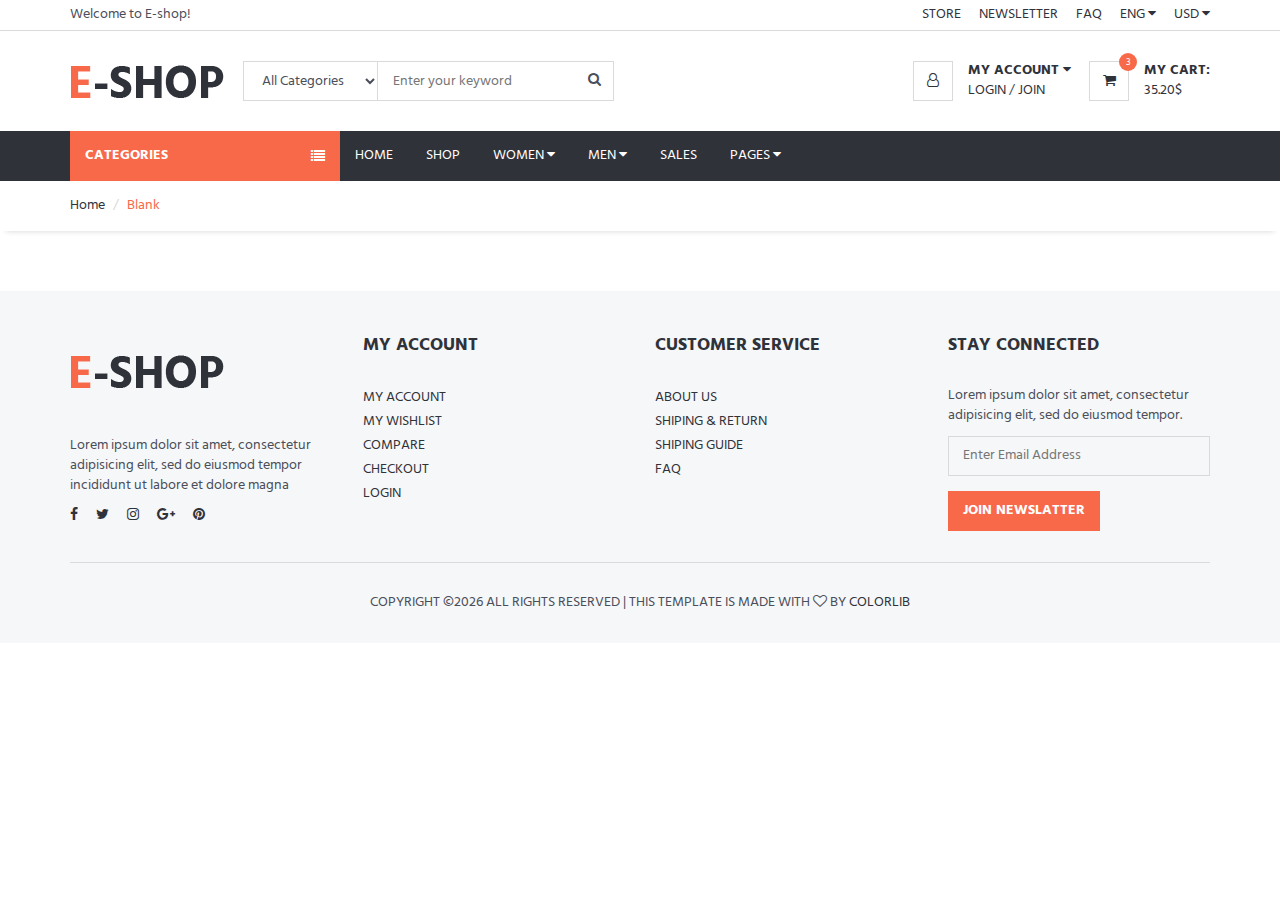
<file: design-files/e-shop/blank.html>
<!DOCTYPE html>
<html lang="en">

<head>
	<meta charset="utf-8">
	<meta http-equiv="X-UA-Compatible" content="IE=edge">
	<meta name="viewport" content="width=device-width, initial-scale=1">
	<!-- The above 3 meta tags *must* come first in the head; any other head content must come *after* these tags -->

	<title>E-SHOP HTML Template</title>

	<!-- Google font -->
	<link href="https://fonts.googleapis.com/css?family=Hind:400,700" rel="stylesheet">

	<!-- Bootstrap -->
	<link type="text/css" rel="stylesheet" href="css/bootstrap.min.css" />

	<!-- Slick -->
	<link type="text/css" rel="stylesheet" href="css/slick.css" />
	<link type="text/css" rel="stylesheet" href="css/slick-theme.css" />

	<!-- nouislider -->
	<link type="text/css" rel="stylesheet" href="css/nouislider.min.css" />

	<!-- Font Awesome Icon -->
	<link rel="stylesheet" href="css/font-awesome.min.css">

	<!-- Custom stlylesheet -->
	<link type="text/css" rel="stylesheet" href="css/style.css" />

	<!-- HTML5 shim and Respond.js for IE8 support of HTML5 elements and media queries -->
	<!-- WARNING: Respond.js doesn't work if you view the page via file:// -->
	<!--[if lt IE 9]>
		  <script src="https://oss.maxcdn.com/html5shiv/3.7.3/html5shiv.min.js"></script>
		  <script src="https://oss.maxcdn.com/respond/1.4.2/respond.min.js"></script>
		<![endif]-->

</head>

<body>
	<!-- HEADER -->
	<header>
		<!-- top Header -->
		<div id="top-header">
			<div class="container">
				<div class="pull-left">
					<span>Welcome to E-shop!</span>
				</div>
				<div class="pull-right">
					<ul class="header-top-links">
						<li><a href="#">Store</a></li>
						<li><a href="#">Newsletter</a></li>
						<li><a href="#">FAQ</a></li>
						<li class="dropdown default-dropdown">
							<a class="dropdown-toggle" data-toggle="dropdown" aria-expanded="true">ENG <i class="fa fa-caret-down"></i></a>
							<ul class="custom-menu">
								<li><a href="#">English (ENG)</a></li>
								<li><a href="#">Russian (Ru)</a></li>
								<li><a href="#">French (FR)</a></li>
								<li><a href="#">Spanish (Es)</a></li>
							</ul>
						</li>
						<li class="dropdown default-dropdown">
							<a class="dropdown-toggle" data-toggle="dropdown" aria-expanded="true">USD <i class="fa fa-caret-down"></i></a>
							<ul class="custom-menu">
								<li><a href="#">USD ($)</a></li>
								<li><a href="#">EUR (€)</a></li>
							</ul>
						</li>
					</ul>
				</div>
			</div>
		</div>
		<!-- /top Header -->

		<!-- header -->
		<div id="header">
			<div class="container">
				<div class="pull-left">
					<!-- Logo -->
					<div class="header-logo">
						<a class="logo" href="#">
							<img src="./img/logo.png" alt="">
						</a>
					</div>
					<!-- /Logo -->

					<!-- Search -->
					<div class="header-search">
						<form>
							<input class="input search-input" type="text" placeholder="Enter your keyword">
							<select class="input search-categories">
								<option value="0">All Categories</option>
								<option value="1">Category 01</option>
								<option value="1">Category 02</option>
							</select>
							<button class="search-btn"><i class="fa fa-search"></i></button>
						</form>
					</div>
					<!-- /Search -->
				</div>
				<div class="pull-right">
					<ul class="header-btns">
						<!-- Account -->
						<li class="header-account dropdown default-dropdown">
							<div class="dropdown-toggle" role="button" data-toggle="dropdown" aria-expanded="true">
								<div class="header-btns-icon">
									<i class="fa fa-user-o"></i>
								</div>
								<strong class="text-uppercase">My Account <i class="fa fa-caret-down"></i></strong>
							</div>
							<a href="#" class="text-uppercase">Login</a> / <a href="#" class="text-uppercase">Join</a>
							<ul class="custom-menu">
								<li><a href="#"><i class="fa fa-user-o"></i> My Account</a></li>
								<li><a href="#"><i class="fa fa-heart-o"></i> My Wishlist</a></li>
								<li><a href="#"><i class="fa fa-exchange"></i> Compare</a></li>
								<li><a href="#"><i class="fa fa-check"></i> Checkout</a></li>
								<li><a href="#"><i class="fa fa-unlock-alt"></i> Login</a></li>
								<li><a href="#"><i class="fa fa-user-plus"></i> Create An Account</a></li>
							</ul>
						</li>
						<!-- /Account -->

						<!-- Cart -->
						<li class="header-cart dropdown default-dropdown">
							<a class="dropdown-toggle" data-toggle="dropdown" aria-expanded="true">
								<div class="header-btns-icon">
									<i class="fa fa-shopping-cart"></i>
									<span class="qty">3</span>
								</div>
								<strong class="text-uppercase">My Cart:</strong>
								<br>
								<span>35.20$</span>
							</a>
							<div class="custom-menu">
								<div id="shopping-cart">
									<div class="shopping-cart-list">
										<div class="product product-widget">
											<div class="product-thumb">
												<img src="./img/thumb-product01.jpg" alt="">
											</div>
											<div class="product-body">
												<h3 class="product-price">$32.50 <span class="qty">x3</span></h3>
												<h2 class="product-name"><a href="#">Product Name Goes Here</a></h2>
											</div>
											<button class="cancel-btn"><i class="fa fa-trash"></i></button>
										</div>
										<div class="product product-widget">
											<div class="product-thumb">
												<img src="./img/thumb-product01.jpg" alt="">
											</div>
											<div class="product-body">
												<h3 class="product-price">$32.50 <span class="qty">x3</span></h3>
												<h2 class="product-name"><a href="#">Product Name Goes Here</a></h2>
											</div>
											<button class="cancel-btn"><i class="fa fa-trash"></i></button>
										</div>
									</div>
									<div class="shopping-cart-btns">
										<button class="main-btn">View Cart</button>
										<button class="primary-btn">Checkout <i class="fa fa-arrow-circle-right"></i></button>
									</div>
								</div>
							</div>
						</li>
						<!-- /Cart -->

						<!-- Mobile nav toggle-->
						<li class="nav-toggle">
							<button class="nav-toggle-btn main-btn icon-btn"><i class="fa fa-bars"></i></button>
						</li>
						<!-- / Mobile nav toggle -->
					</ul>
				</div>
			</div>
			<!-- header -->
		</div>
		<!-- container -->
	</header>
	<!-- /HEADER -->

	<!-- NAVIGATION -->
	<div id="navigation">
		<!-- container -->
		<div class="container">
			<div id="responsive-nav">
				<!-- category nav -->
				<div class="category-nav show-on-click">
					<span class="category-header">Categories <i class="fa fa-list"></i></span>
					<ul class="category-list">
						<li class="dropdown side-dropdown">
							<a class="dropdown-toggle" data-toggle="dropdown" aria-expanded="true">Women’s Clothing <i class="fa fa-angle-right"></i></a>
							<div class="custom-menu">
								<div class="row">
									<div class="col-md-4">
										<ul class="list-links">
											<li>
												<h3 class="list-links-title">Categories</h3></li>
											<li><a href="#">Women’s Clothing</a></li>
											<li><a href="#">Men’s Clothing</a></li>
											<li><a href="#">Phones & Accessories</a></li>
											<li><a href="#">Jewelry & Watches</a></li>
											<li><a href="#">Bags & Shoes</a></li>
										</ul>
										<hr class="hidden-md hidden-lg">
									</div>
									<div class="col-md-4">
										<ul class="list-links">
											<li>
												<h3 class="list-links-title">Categories</h3></li>
											<li><a href="#">Women’s Clothing</a></li>
											<li><a href="#">Men’s Clothing</a></li>
											<li><a href="#">Phones & Accessories</a></li>
											<li><a href="#">Jewelry & Watches</a></li>
											<li><a href="#">Bags & Shoes</a></li>
										</ul>
										<hr class="hidden-md hidden-lg">
									</div>
									<div class="col-md-4">
										<ul class="list-links">
											<li>
												<h3 class="list-links-title">Categories</h3></li>
											<li><a href="#">Women’s Clothing</a></li>
											<li><a href="#">Men’s Clothing</a></li>
											<li><a href="#">Phones & Accessories</a></li>
											<li><a href="#">Jewelry & Watches</a></li>
											<li><a href="#">Bags & Shoes</a></li>
										</ul>
									</div>
								</div>
								<div class="row hidden-sm hidden-xs">
									<div class="col-md-12">
										<hr>
										<a class="banner banner-1" href="#">
											<img src="./img/banner05.jpg" alt="">
											<div class="banner-caption text-center">
												<h2 class="white-color">NEW COLLECTION</h2>
												<h3 class="white-color font-weak">HOT DEAL</h3>
											</div>
										</a>
									</div>
								</div>
							</div>
						</li>
						<li><a href="#">Men’s Clothing</a></li>
						<li class="dropdown side-dropdown"><a class="dropdown-toggle" data-toggle="dropdown" aria-expanded="true">Phones & Accessories <i class="fa fa-angle-right"></i></a>
							<div class="custom-menu">
								<div class="row">
									<div class="col-md-4">
										<ul class="list-links">
											<li>
												<h3 class="list-links-title">Categories</h3></li>
											<li><a href="#">Women’s Clothing</a></li>
											<li><a href="#">Men’s Clothing</a></li>
											<li><a href="#">Phones & Accessories</a></li>
											<li><a href="#">Jewelry & Watches</a></li>
											<li><a href="#">Bags & Shoes</a></li>
										</ul>
										<hr>
										<ul class="list-links">
											<li>
												<h3 class="list-links-title">Categories</h3></li>
											<li><a href="#">Women’s Clothing</a></li>
											<li><a href="#">Men’s Clothing</a></li>
											<li><a href="#">Phones & Accessories</a></li>
											<li><a href="#">Jewelry & Watches</a></li>
											<li><a href="#">Bags & Shoes</a></li>
										</ul>
										<hr class="hidden-md hidden-lg">
									</div>
									<div class="col-md-4">
										<ul class="list-links">
											<li>
												<h3 class="list-links-title">Categories</h3></li>
											<li><a href="#">Women’s Clothing</a></li>
											<li><a href="#">Men’s Clothing</a></li>
											<li><a href="#">Phones & Accessories</a></li>
											<li><a href="#">Jewelry & Watches</a></li>
											<li><a href="#">Bags & Shoes</a></li>
										</ul>
										<hr>
										<ul class="list-links">
											<li>
												<h3 class="list-links-title">Categories</h3></li>
											<li><a href="#">Women’s Clothing</a></li>
											<li><a href="#">Men’s Clothing</a></li>
											<li><a href="#">Phones & Accessories</a></li>
											<li><a href="#">Jewelry & Watches</a></li>
											<li><a href="#">Bags & Shoes</a></li>
										</ul>
									</div>
									<div class="col-md-4 hidden-sm hidden-xs">
										<a class="banner banner-2" href="#">
											<img src="./img/banner04.jpg" alt="">
											<div class="banner-caption">
												<h3 class="white-color">NEW<br>COLLECTION</h3>
											</div>
										</a>
									</div>
								</div>
							</div>
						</li>
						<li><a href="#">Computer & Office</a></li>
						<li><a href="#">Consumer Electronics</a></li>
						<li class="dropdown side-dropdown">
							<a class="dropdown-toggle" data-toggle="dropdown" aria-expanded="true">Jewelry & Watches <i class="fa fa-angle-right"></i></a>
							<div class="custom-menu">
								<div class="row">
									<div class="col-md-4">
										<ul class="list-links">
											<li>
												<h3 class="list-links-title">Categories</h3></li>
											<li><a href="#">Women’s Clothing</a></li>
											<li><a href="#">Men’s Clothing</a></li>
											<li><a href="#">Phones & Accessories</a></li>
											<li><a href="#">Jewelry & Watches</a></li>
											<li><a href="#">Bags & Shoes</a></li>
										</ul>
										<hr>
										<ul class="list-links">
											<li>
												<h3 class="list-links-title">Categories</h3></li>
											<li><a href="#">Women’s Clothing</a></li>
											<li><a href="#">Men’s Clothing</a></li>
											<li><a href="#">Phones & Accessories</a></li>
											<li><a href="#">Jewelry & Watches</a></li>
											<li><a href="#">Bags & Shoes</a></li>
										</ul>
										<hr class="hidden-md hidden-lg">
									</div>
									<div class="col-md-4">
										<ul class="list-links">
											<li>
												<h3 class="list-links-title">Categories</h3></li>
											<li><a href="#">Women’s Clothing</a></li>
											<li><a href="#">Men’s Clothing</a></li>
											<li><a href="#">Phones & Accessories</a></li>
											<li><a href="#">Jewelry & Watches</a></li>
											<li><a href="#">Bags & Shoes</a></li>
										</ul>
										<hr>
										<ul class="list-links">
											<li>
												<h3 class="list-links-title">Categories</h3></li>
											<li><a href="#">Women’s Clothing</a></li>
											<li><a href="#">Men’s Clothing</a></li>
											<li><a href="#">Phones & Accessories</a></li>
											<li><a href="#">Jewelry & Watches</a></li>
											<li><a href="#">Bags & Shoes</a></li>
										</ul>
										<hr class="hidden-md hidden-lg">
									</div>
									<div class="col-md-4">
										<ul class="list-links">
											<li>
												<h3 class="list-links-title">Categories</h3></li>
											<li><a href="#">Women’s Clothing</a></li>
											<li><a href="#">Men’s Clothing</a></li>
											<li><a href="#">Phones & Accessories</a></li>
											<li><a href="#">Jewelry & Watches</a></li>
											<li><a href="#">Bags & Shoes</a></li>
										</ul>
										<hr>
										<ul class="list-links">
											<li>
												<h3 class="list-links-title">Categories</h3></li>
											<li><a href="#">Women’s Clothing</a></li>
											<li><a href="#">Men’s Clothing</a></li>
											<li><a href="#">Phones & Accessories</a></li>
											<li><a href="#">Jewelry & Watches</a></li>
											<li><a href="#">Bags & Shoes</a></li>
										</ul>
									</div>
								</div>
							</div>
						</li>
						<li><a href="#">Bags & Shoes</a></li>
						<li><a href="#">View All</a></li>
					</ul>
				</div>
				<!-- /category nav -->

				<!-- menu nav -->
				<div class="menu-nav">
					<span class="menu-header">Menu <i class="fa fa-bars"></i></span>
					<ul class="menu-list">
						<li><a href="#">Home</a></li>
						<li><a href="#">Shop</a></li>
						<li class="dropdown mega-dropdown"><a class="dropdown-toggle" data-toggle="dropdown" aria-expanded="true">Women <i class="fa fa-caret-down"></i></a>
							<div class="custom-menu">
								<div class="row">
									<div class="col-md-4">
										<ul class="list-links">
											<li>
												<h3 class="list-links-title">Categories</h3></li>
											<li><a href="#">Women’s Clothing</a></li>
											<li><a href="#">Men’s Clothing</a></li>
											<li><a href="#">Phones & Accessories</a></li>
											<li><a href="#">Jewelry & Watches</a></li>
											<li><a href="#">Bags & Shoes</a></li>
										</ul>
										<hr class="hidden-md hidden-lg">
									</div>
									<div class="col-md-4">
										<ul class="list-links">
											<li>
												<h3 class="list-links-title">Categories</h3></li>
											<li><a href="#">Women’s Clothing</a></li>
											<li><a href="#">Men’s Clothing</a></li>
											<li><a href="#">Phones & Accessories</a></li>
											<li><a href="#">Jewelry & Watches</a></li>
											<li><a href="#">Bags & Shoes</a></li>
										</ul>
										<hr class="hidden-md hidden-lg">
									</div>
									<div class="col-md-4">
										<ul class="list-links">
											<li>
												<h3 class="list-links-title">Categories</h3></li>
											<li><a href="#">Women’s Clothing</a></li>
											<li><a href="#">Men’s Clothing</a></li>
											<li><a href="#">Phones & Accessories</a></li>
											<li><a href="#">Jewelry & Watches</a></li>
											<li><a href="#">Bags & Shoes</a></li>
										</ul>
									</div>
								</div>
								<div class="row hidden-sm hidden-xs">
									<div class="col-md-12">
										<hr>
										<a class="banner banner-1" href="#">
											<img src="./img/banner05.jpg" alt="">
											<div class="banner-caption text-center">
												<h2 class="white-color">NEW COLLECTION</h2>
												<h3 class="white-color font-weak">HOT DEAL</h3>
											</div>
										</a>
									</div>
								</div>
							</div>
						</li>
						<li class="dropdown mega-dropdown full-width"><a class="dropdown-toggle" data-toggle="dropdown" aria-expanded="true">Men <i class="fa fa-caret-down"></i></a>
							<div class="custom-menu">
								<div class="row">
									<div class="col-md-3">
										<div class="hidden-sm hidden-xs">
											<a class="banner banner-1" href="#">
												<img src="./img/banner06.jpg" alt="">
												<div class="banner-caption text-center">
													<h3 class="white-color text-uppercase">Women’s</h3>
												</div>
											</a>
											<hr>
										</div>
										<ul class="list-links">
											<li>
												<h3 class="list-links-title">Categories</h3></li>
											<li><a href="#">Women’s Clothing</a></li>
											<li><a href="#">Men’s Clothing</a></li>
											<li><a href="#">Phones & Accessories</a></li>
											<li><a href="#">Jewelry & Watches</a></li>
											<li><a href="#">Bags & Shoes</a></li>
										</ul>
									</div>
									<div class="col-md-3">
										<div class="hidden-sm hidden-xs">
											<a class="banner banner-1" href="#">
												<img src="./img/banner07.jpg" alt="">
												<div class="banner-caption text-center">
													<h3 class="white-color text-uppercase">Men’s</h3>
												</div>
											</a>
										</div>
										<hr>
										<ul class="list-links">
											<li>
												<h3 class="list-links-title">Categories</h3></li>
											<li><a href="#">Women’s Clothing</a></li>
											<li><a href="#">Men’s Clothing</a></li>
											<li><a href="#">Phones & Accessories</a></li>
											<li><a href="#">Jewelry & Watches</a></li>
											<li><a href="#">Bags & Shoes</a></li>
										</ul>
									</div>
									<div class="col-md-3">
										<div class="hidden-sm hidden-xs">
											<a class="banner banner-1" href="#">
												<img src="./img/banner08.jpg" alt="">
												<div class="banner-caption text-center">
													<h3 class="white-color text-uppercase">Accessories</h3>
												</div>
											</a>
										</div>
										<hr>
										<ul class="list-links">
											<li>
												<h3 class="list-links-title">Categories</h3></li>
											<li><a href="#">Women’s Clothing</a></li>
											<li><a href="#">Men’s Clothing</a></li>
											<li><a href="#">Phones & Accessories</a></li>
											<li><a href="#">Jewelry & Watches</a></li>
											<li><a href="#">Bags & Shoes</a></li>
										</ul>
									</div>
									<div class="col-md-3">
										<div class="hidden-sm hidden-xs">
											<a class="banner banner-1" href="#">
												<img src="./img/banner09.jpg" alt="">
												<div class="banner-caption text-center">
													<h3 class="white-color text-uppercase">Bags</h3>
												</div>
											</a>
										</div>
										<hr>
										<ul class="list-links">
											<li>
												<h3 class="list-links-title">Categories</h3></li>
											<li><a href="#">Women’s Clothing</a></li>
											<li><a href="#">Men’s Clothing</a></li>
											<li><a href="#">Phones & Accessories</a></li>
											<li><a href="#">Jewelry & Watches</a></li>
											<li><a href="#">Bags & Shoes</a></li>
										</ul>
									</div>
								</div>
							</div>
						</li>
						<li><a href="#">Sales</a></li>
						<li class="dropdown default-dropdown"><a class="dropdown-toggle" data-toggle="dropdown" aria-expanded="true">Pages <i class="fa fa-caret-down"></i></a>
							<ul class="custom-menu">
								<li><a href="index.html">Home</a></li>
								<li><a href="products.html">Products</a></li>
								<li><a href="product-page.html">Product Details</a></li>
								<li><a href="checkout.html">Checkout</a></li>
							</ul>
						</li>
					</ul>
				</div>
				<!-- menu nav -->
			</div>
		</div>
		<!-- /container -->
	</div>
	<!-- /NAVIGATION -->

	<!-- BREADCRUMB -->
	<div id="breadcrumb">
		<div class="container">
			<ul class="breadcrumb">
				<li><a href="#">Home</a></li>
				<li class="active">Blank</li>
			</ul>
		</div>
	</div>
	<!-- /BREADCRUMB -->

	<!-- section -->
	<div class="section">
		<!-- container -->
		<div class="container">
			<!-- row -->
			<div class="row">
			</div>
			<!-- /row -->
		</div>
		<!-- /container -->
	</div>
	<!-- /section -->

	<!-- FOOTER -->
	<footer id="footer" class="section section-grey">
		<!-- container -->
		<div class="container">
			<!-- row -->
			<div class="row">
				<!-- footer widget -->
				<div class="col-md-3 col-sm-6 col-xs-6">
					<div class="footer">
						<!-- footer logo -->
						<div class="footer-logo">
							<a class="logo" href="#">
		            <img src="./img/logo.png" alt="">
		          </a>
						</div>
						<!-- /footer logo -->

						<p>Lorem ipsum dolor sit amet, consectetur adipisicing elit, sed do eiusmod tempor incididunt ut labore et dolore magna</p>

						<!-- footer social -->
						<ul class="footer-social">
							<li><a href="#"><i class="fa fa-facebook"></i></a></li>
							<li><a href="#"><i class="fa fa-twitter"></i></a></li>
							<li><a href="#"><i class="fa fa-instagram"></i></a></li>
							<li><a href="#"><i class="fa fa-google-plus"></i></a></li>
							<li><a href="#"><i class="fa fa-pinterest"></i></a></li>
						</ul>
						<!-- /footer social -->
					</div>
				</div>
				<!-- /footer widget -->

				<!-- footer widget -->
				<div class="col-md-3 col-sm-6 col-xs-6">
					<div class="footer">
						<h3 class="footer-header">My Account</h3>
						<ul class="list-links">
							<li><a href="#">My Account</a></li>
							<li><a href="#">My Wishlist</a></li>
							<li><a href="#">Compare</a></li>
							<li><a href="#">Checkout</a></li>
							<li><a href="#">Login</a></li>
						</ul>
					</div>
				</div>
				<!-- /footer widget -->

				<div class="clearfix visible-sm visible-xs"></div>

				<!-- footer widget -->
				<div class="col-md-3 col-sm-6 col-xs-6">
					<div class="footer">
						<h3 class="footer-header">Customer Service</h3>
						<ul class="list-links">
							<li><a href="#">About Us</a></li>
							<li><a href="#">Shiping & Return</a></li>
							<li><a href="#">Shiping Guide</a></li>
							<li><a href="#">FAQ</a></li>
						</ul>
					</div>
				</div>
				<!-- /footer widget -->

				<!-- footer subscribe -->
				<div class="col-md-3 col-sm-6 col-xs-6">
					<div class="footer">
						<h3 class="footer-header">Stay Connected</h3>
						<p>Lorem ipsum dolor sit amet, consectetur adipisicing elit, sed do eiusmod tempor.</p>
						<form>
							<div class="form-group">
								<input class="input" placeholder="Enter Email Address">
							</div>
							<button class="primary-btn">Join Newslatter</button>
						</form>
					</div>
				</div>
				<!-- /footer subscribe -->
			</div>
			<!-- /row -->
			<hr>
			<!-- row -->
			<div class="row">
				<div class="col-md-8 col-md-offset-2 text-center">
					<!-- footer copyright -->
					<div class="footer-copyright">
						<!-- Link back to Colorlib can't be removed. Template is licensed under CC BY 3.0. -->
						Copyright &copy;<script>document.write(new Date().getFullYear());</script> All rights reserved | This template is made with <i class="fa fa-heart-o" aria-hidden="true"></i> by <a href="https://colorlib.com" target="_blank">Colorlib</a>
						<!-- Link back to Colorlib can't be removed. Template is licensed under CC BY 3.0. -->
					</div>
					<!-- /footer copyright -->
				</div>
			</div>
			<!-- /row -->
		</div>
		<!-- /container -->
	</footer>
	<!-- /FOOTER -->

	<!-- jQuery Plugins -->
	<script src="js/jquery.min.js"></script>
	<script src="js/bootstrap.min.js"></script>
	<script src="js/slick.min.js"></script>
	<script src="js/nouislider.min.js"></script>
	<script src="js/jquery.zoom.min.js"></script>
	<script src="js/main.js"></script>

</body>

</html>
</file>
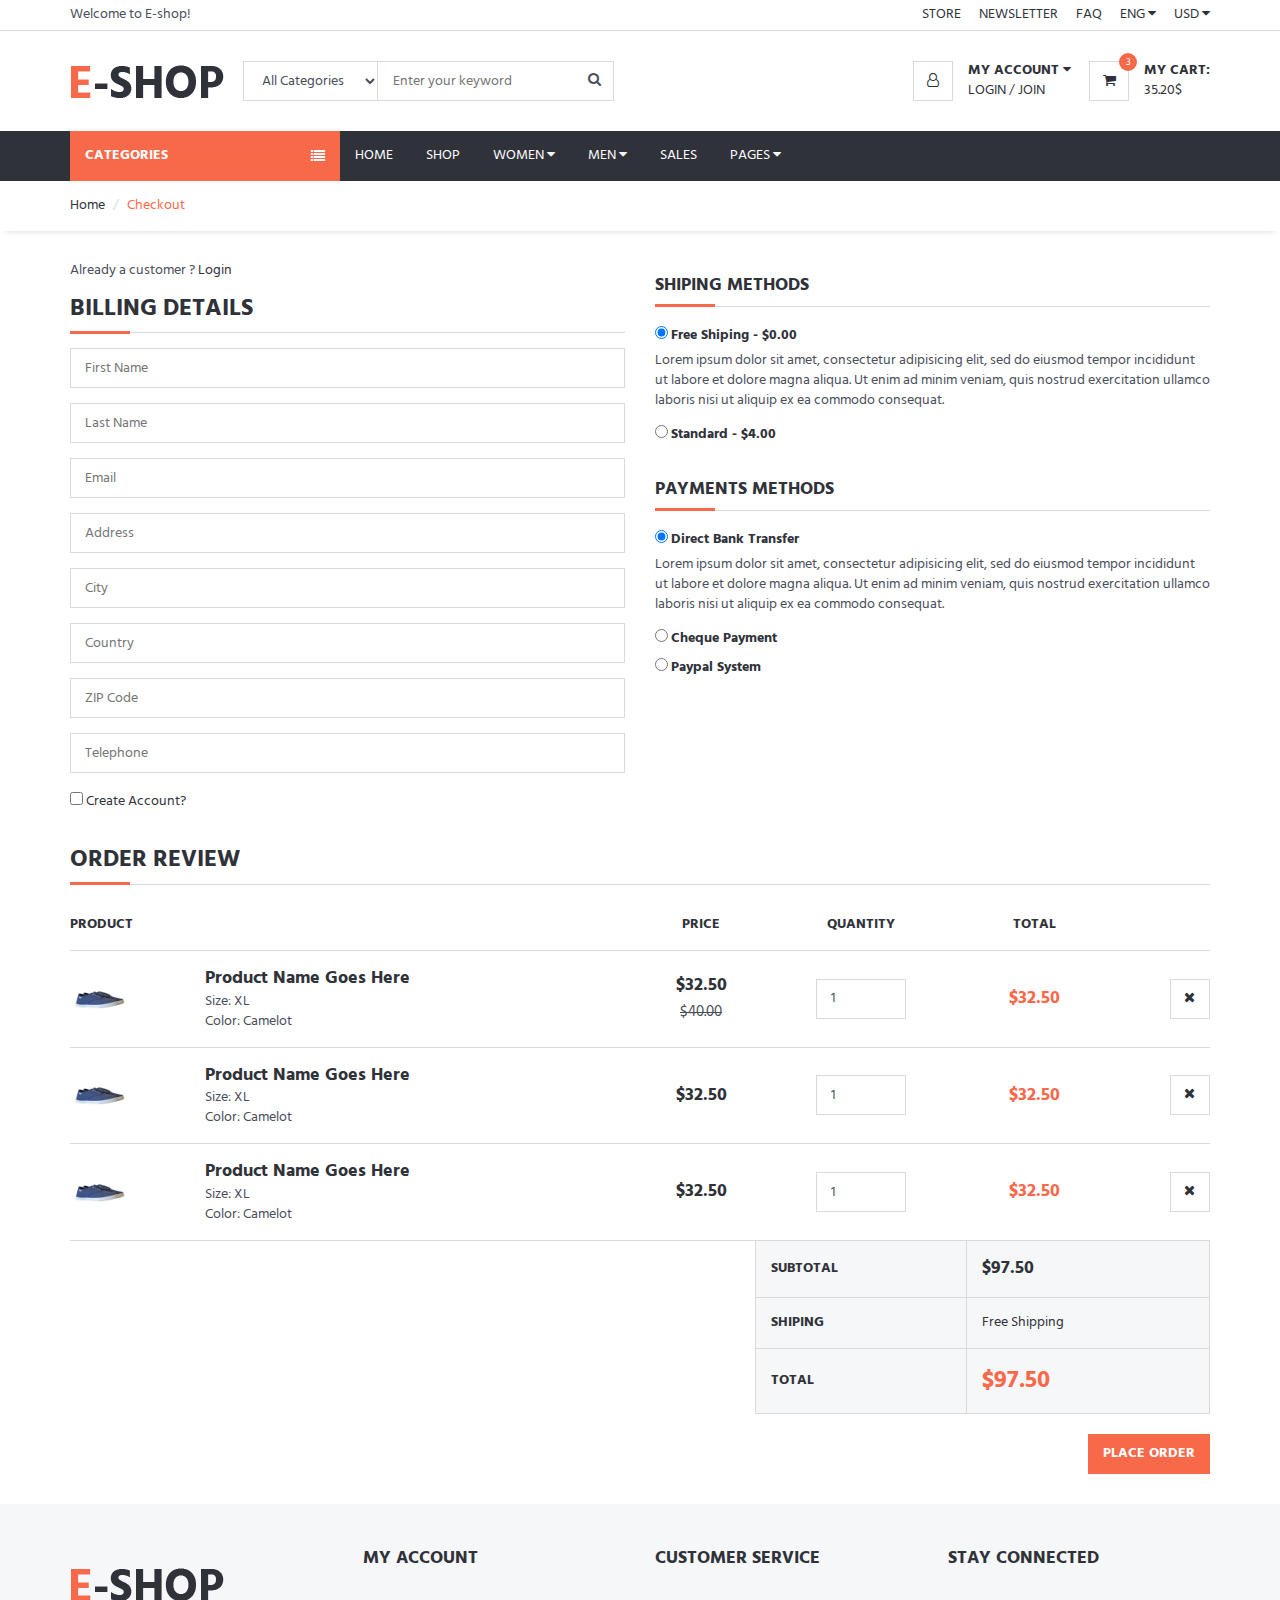
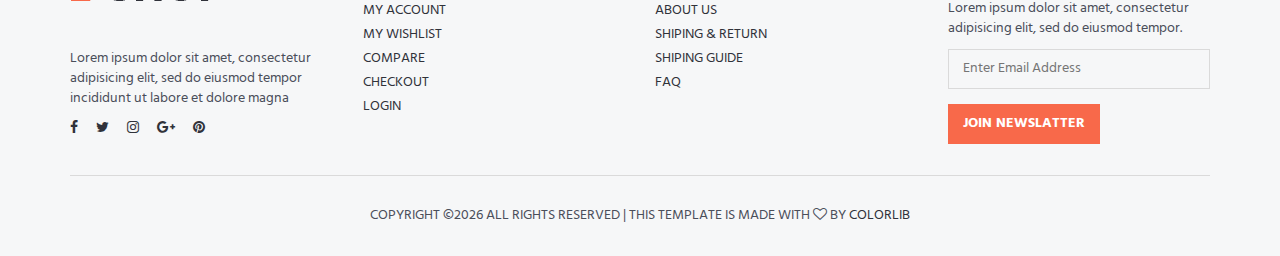
<file: design-files/e-shop/checkout.html>
<!DOCTYPE html>
<html lang="en">

<head>
	<meta charset="utf-8">
	<meta http-equiv="X-UA-Compatible" content="IE=edge">
	<meta name="viewport" content="width=device-width, initial-scale=1">
	<!-- The above 3 meta tags *must* come first in the head; any other head content must come *after* these tags -->

	<title>E-SHOP HTML Template</title>

	<!-- Google font -->
	<link href="https://fonts.googleapis.com/css?family=Hind:400,700" rel="stylesheet">

	<!-- Bootstrap -->
	<link type="text/css" rel="stylesheet" href="css/bootstrap.min.css" />

	<!-- Slick -->
	<link type="text/css" rel="stylesheet" href="css/slick.css" />
	<link type="text/css" rel="stylesheet" href="css/slick-theme.css" />

	<!-- nouislider -->
	<link type="text/css" rel="stylesheet" href="css/nouislider.min.css" />

	<!-- Font Awesome Icon -->
	<link rel="stylesheet" href="css/font-awesome.min.css">

	<!-- Custom stlylesheet -->
	<link type="text/css" rel="stylesheet" href="css/style.css" />

	<!-- HTML5 shim and Respond.js for IE8 support of HTML5 elements and media queries -->
	<!-- WARNING: Respond.js doesn't work if you view the page via file:// -->
	<!--[if lt IE 9]>
		  <script src="https://oss.maxcdn.com/html5shiv/3.7.3/html5shiv.min.js"></script>
		  <script src="https://oss.maxcdn.com/respond/1.4.2/respond.min.js"></script>
		<![endif]-->

</head>

<body>
	<!-- HEADER -->
	<header>
		<!-- top Header -->
		<div id="top-header">
			<div class="container">
				<div class="pull-left">
					<span>Welcome to E-shop!</span>
				</div>
				<div class="pull-right">
					<ul class="header-top-links">
						<li><a href="#">Store</a></li>
						<li><a href="#">Newsletter</a></li>
						<li><a href="#">FAQ</a></li>
						<li class="dropdown default-dropdown">
							<a class="dropdown-toggle" data-toggle="dropdown" aria-expanded="true">ENG <i class="fa fa-caret-down"></i></a>
							<ul class="custom-menu">
								<li><a href="#">English (ENG)</a></li>
								<li><a href="#">Russian (Ru)</a></li>
								<li><a href="#">French (FR)</a></li>
								<li><a href="#">Spanish (Es)</a></li>
							</ul>
						</li>
						<li class="dropdown default-dropdown">
							<a class="dropdown-toggle" data-toggle="dropdown" aria-expanded="true">USD <i class="fa fa-caret-down"></i></a>
							<ul class="custom-menu">
								<li><a href="#">USD ($)</a></li>
								<li><a href="#">EUR (€)</a></li>
							</ul>
						</li>
					</ul>
				</div>
			</div>
		</div>
		<!-- /top Header -->

		<!-- header -->
		<div id="header">
			<div class="container">
				<div class="pull-left">
					<!-- Logo -->
					<div class="header-logo">
						<a class="logo" href="#">
							<img src="./img/logo.png" alt="">
						</a>
					</div>
					<!-- /Logo -->

					<!-- Search -->
					<div class="header-search">
						<form>
							<input class="input search-input" type="text" placeholder="Enter your keyword">
							<select class="input search-categories">
								<option value="0">All Categories</option>
								<option value="1">Category 01</option>
								<option value="1">Category 02</option>
							</select>
							<button class="search-btn"><i class="fa fa-search"></i></button>
						</form>
					</div>
					<!-- /Search -->
				</div>
				<div class="pull-right">
					<ul class="header-btns">
						<!-- Account -->
						<li class="header-account dropdown default-dropdown">
							<div class="dropdown-toggle" role="button" data-toggle="dropdown" aria-expanded="true">
								<div class="header-btns-icon">
									<i class="fa fa-user-o"></i>
								</div>
								<strong class="text-uppercase">My Account <i class="fa fa-caret-down"></i></strong>
							</div>
							<a href="#" class="text-uppercase">Login</a> / <a href="#" class="text-uppercase">Join</a>
							<ul class="custom-menu">
								<li><a href="#"><i class="fa fa-user-o"></i> My Account</a></li>
								<li><a href="#"><i class="fa fa-heart-o"></i> My Wishlist</a></li>
								<li><a href="#"><i class="fa fa-exchange"></i> Compare</a></li>
								<li><a href="#"><i class="fa fa-check"></i> Checkout</a></li>
								<li><a href="#"><i class="fa fa-unlock-alt"></i> Login</a></li>
								<li><a href="#"><i class="fa fa-user-plus"></i> Create An Account</a></li>
							</ul>
						</li>
						<!-- /Account -->

						<!-- Cart -->
						<li class="header-cart dropdown default-dropdown">
							<a class="dropdown-toggle" data-toggle="dropdown" aria-expanded="true">
								<div class="header-btns-icon">
									<i class="fa fa-shopping-cart"></i>
									<span class="qty">3</span>
								</div>
								<strong class="text-uppercase">My Cart:</strong>
								<br>
								<span>35.20$</span>
							</a>
							<div class="custom-menu">
								<div id="shopping-cart">
									<div class="shopping-cart-list">
										<div class="product product-widget">
											<div class="product-thumb">
												<img src="./img/thumb-product01.jpg" alt="">
											</div>
											<div class="product-body">
												<h3 class="product-price">$32.50 <span class="qty">x3</span></h3>
												<h2 class="product-name"><a href="#">Product Name Goes Here</a></h2>
											</div>
											<button class="cancel-btn"><i class="fa fa-trash"></i></button>
										</div>
										<div class="product product-widget">
											<div class="product-thumb">
												<img src="./img/thumb-product01.jpg" alt="">
											</div>
											<div class="product-body">
												<h3 class="product-price">$32.50 <span class="qty">x3</span></h3>
												<h2 class="product-name"><a href="#">Product Name Goes Here</a></h2>
											</div>
											<button class="cancel-btn"><i class="fa fa-trash"></i></button>
										</div>
									</div>
									<div class="shopping-cart-btns">
										<button class="main-btn">View Cart</button>
										<button class="primary-btn">Checkout <i class="fa fa-arrow-circle-right"></i></button>
									</div>
								</div>
							</div>
						</li>
						<!-- /Cart -->

						<!-- Mobile nav toggle-->
						<li class="nav-toggle">
							<button class="nav-toggle-btn main-btn icon-btn"><i class="fa fa-bars"></i></button>
						</li>
						<!-- / Mobile nav toggle -->
					</ul>
				</div>
			</div>
			<!-- header -->
		</div>
		<!-- container -->
	</header>
	<!-- /HEADER -->

	<!-- NAVIGATION -->
	<div id="navigation">
		<!-- container -->
		<div class="container">
			<div id="responsive-nav">
				<!-- category nav -->
				<div class="category-nav show-on-click">
					<span class="category-header">Categories <i class="fa fa-list"></i></span>
					<ul class="category-list">
						<li class="dropdown side-dropdown">
							<a class="dropdown-toggle" data-toggle="dropdown" aria-expanded="true">Women’s Clothing <i class="fa fa-angle-right"></i></a>
							<div class="custom-menu">
								<div class="row">
									<div class="col-md-4">
										<ul class="list-links">
											<li>
												<h3 class="list-links-title">Categories</h3></li>
											<li><a href="#">Women’s Clothing</a></li>
											<li><a href="#">Men’s Clothing</a></li>
											<li><a href="#">Phones & Accessories</a></li>
											<li><a href="#">Jewelry & Watches</a></li>
											<li><a href="#">Bags & Shoes</a></li>
										</ul>
										<hr class="hidden-md hidden-lg">
									</div>
									<div class="col-md-4">
										<ul class="list-links">
											<li>
												<h3 class="list-links-title">Categories</h3></li>
											<li><a href="#">Women’s Clothing</a></li>
											<li><a href="#">Men’s Clothing</a></li>
											<li><a href="#">Phones & Accessories</a></li>
											<li><a href="#">Jewelry & Watches</a></li>
											<li><a href="#">Bags & Shoes</a></li>
										</ul>
										<hr class="hidden-md hidden-lg">
									</div>
									<div class="col-md-4">
										<ul class="list-links">
											<li>
												<h3 class="list-links-title">Categories</h3></li>
											<li><a href="#">Women’s Clothing</a></li>
											<li><a href="#">Men’s Clothing</a></li>
											<li><a href="#">Phones & Accessories</a></li>
											<li><a href="#">Jewelry & Watches</a></li>
											<li><a href="#">Bags & Shoes</a></li>
										</ul>
									</div>
								</div>
								<div class="row hidden-sm hidden-xs">
									<div class="col-md-12">
										<hr>
										<a class="banner banner-1" href="#">
											<img src="./img/banner05.jpg" alt="">
											<div class="banner-caption text-center">
												<h2 class="white-color">NEW COLLECTION</h2>
												<h3 class="white-color font-weak">HOT DEAL</h3>
											</div>
										</a>
									</div>
								</div>
							</div>
						</li>
						<li><a href="#">Men’s Clothing</a></li>
						<li class="dropdown side-dropdown"><a class="dropdown-toggle" data-toggle="dropdown" aria-expanded="true">Phones & Accessories <i class="fa fa-angle-right"></i></a>
							<div class="custom-menu">
								<div class="row">
									<div class="col-md-4">
										<ul class="list-links">
											<li>
												<h3 class="list-links-title">Categories</h3></li>
											<li><a href="#">Women’s Clothing</a></li>
											<li><a href="#">Men’s Clothing</a></li>
											<li><a href="#">Phones & Accessories</a></li>
											<li><a href="#">Jewelry & Watches</a></li>
											<li><a href="#">Bags & Shoes</a></li>
										</ul>
										<hr>
										<ul class="list-links">
											<li>
												<h3 class="list-links-title">Categories</h3></li>
											<li><a href="#">Women’s Clothing</a></li>
											<li><a href="#">Men’s Clothing</a></li>
											<li><a href="#">Phones & Accessories</a></li>
											<li><a href="#">Jewelry & Watches</a></li>
											<li><a href="#">Bags & Shoes</a></li>
										</ul>
										<hr class="hidden-md hidden-lg">
									</div>
									<div class="col-md-4">
										<ul class="list-links">
											<li>
												<h3 class="list-links-title">Categories</h3></li>
											<li><a href="#">Women’s Clothing</a></li>
											<li><a href="#">Men’s Clothing</a></li>
											<li><a href="#">Phones & Accessories</a></li>
											<li><a href="#">Jewelry & Watches</a></li>
											<li><a href="#">Bags & Shoes</a></li>
										</ul>
										<hr>
										<ul class="list-links">
											<li>
												<h3 class="list-links-title">Categories</h3></li>
											<li><a href="#">Women’s Clothing</a></li>
											<li><a href="#">Men’s Clothing</a></li>
											<li><a href="#">Phones & Accessories</a></li>
											<li><a href="#">Jewelry & Watches</a></li>
											<li><a href="#">Bags & Shoes</a></li>
										</ul>
									</div>
									<div class="col-md-4 hidden-sm hidden-xs">
										<a class="banner banner-2" href="#">
											<img src="./img/banner04.jpg" alt="">
											<div class="banner-caption">
												<h3 class="white-color">NEW<br>COLLECTION</h3>
											</div>
										</a>
									</div>
								</div>
							</div>
						</li>
						<li><a href="#">Computer & Office</a></li>
						<li><a href="#">Consumer Electronics</a></li>
						<li class="dropdown side-dropdown">
							<a class="dropdown-toggle" data-toggle="dropdown" aria-expanded="true">Jewelry & Watches <i class="fa fa-angle-right"></i></a>
							<div class="custom-menu">
								<div class="row">
									<div class="col-md-4">
										<ul class="list-links">
											<li>
												<h3 class="list-links-title">Categories</h3></li>
											<li><a href="#">Women’s Clothing</a></li>
											<li><a href="#">Men’s Clothing</a></li>
											<li><a href="#">Phones & Accessories</a></li>
											<li><a href="#">Jewelry & Watches</a></li>
											<li><a href="#">Bags & Shoes</a></li>
										</ul>
										<hr>
										<ul class="list-links">
											<li>
												<h3 class="list-links-title">Categories</h3></li>
											<li><a href="#">Women’s Clothing</a></li>
											<li><a href="#">Men’s Clothing</a></li>
											<li><a href="#">Phones & Accessories</a></li>
											<li><a href="#">Jewelry & Watches</a></li>
											<li><a href="#">Bags & Shoes</a></li>
										</ul>
										<hr class="hidden-md hidden-lg">
									</div>
									<div class="col-md-4">
										<ul class="list-links">
											<li>
												<h3 class="list-links-title">Categories</h3></li>
											<li><a href="#">Women’s Clothing</a></li>
											<li><a href="#">Men’s Clothing</a></li>
											<li><a href="#">Phones & Accessories</a></li>
											<li><a href="#">Jewelry & Watches</a></li>
											<li><a href="#">Bags & Shoes</a></li>
										</ul>
										<hr>
										<ul class="list-links">
											<li>
												<h3 class="list-links-title">Categories</h3></li>
											<li><a href="#">Women’s Clothing</a></li>
											<li><a href="#">Men’s Clothing</a></li>
											<li><a href="#">Phones & Accessories</a></li>
											<li><a href="#">Jewelry & Watches</a></li>
											<li><a href="#">Bags & Shoes</a></li>
										</ul>
										<hr class="hidden-md hidden-lg">
									</div>
									<div class="col-md-4">
										<ul class="list-links">
											<li>
												<h3 class="list-links-title">Categories</h3></li>
											<li><a href="#">Women’s Clothing</a></li>
											<li><a href="#">Men’s Clothing</a></li>
											<li><a href="#">Phones & Accessories</a></li>
											<li><a href="#">Jewelry & Watches</a></li>
											<li><a href="#">Bags & Shoes</a></li>
										</ul>
										<hr>
										<ul class="list-links">
											<li>
												<h3 class="list-links-title">Categories</h3></li>
											<li><a href="#">Women’s Clothing</a></li>
											<li><a href="#">Men’s Clothing</a></li>
											<li><a href="#">Phones & Accessories</a></li>
											<li><a href="#">Jewelry & Watches</a></li>
											<li><a href="#">Bags & Shoes</a></li>
										</ul>
									</div>
								</div>
							</div>
						</li>
						<li><a href="#">Bags & Shoes</a></li>
						<li><a href="#">View All</a></li>
					</ul>
				</div>
				<!-- /category nav -->

				<!-- menu nav -->
				<div class="menu-nav">
					<span class="menu-header">Menu <i class="fa fa-bars"></i></span>
					<ul class="menu-list">
						<li><a href="#">Home</a></li>
						<li><a href="#">Shop</a></li>
						<li class="dropdown mega-dropdown"><a class="dropdown-toggle" data-toggle="dropdown" aria-expanded="true">Women <i class="fa fa-caret-down"></i></a>
							<div class="custom-menu">
								<div class="row">
									<div class="col-md-4">
										<ul class="list-links">
											<li>
												<h3 class="list-links-title">Categories</h3></li>
											<li><a href="#">Women’s Clothing</a></li>
											<li><a href="#">Men’s Clothing</a></li>
											<li><a href="#">Phones & Accessories</a></li>
											<li><a href="#">Jewelry & Watches</a></li>
											<li><a href="#">Bags & Shoes</a></li>
										</ul>
										<hr class="hidden-md hidden-lg">
									</div>
									<div class="col-md-4">
										<ul class="list-links">
											<li>
												<h3 class="list-links-title">Categories</h3></li>
											<li><a href="#">Women’s Clothing</a></li>
											<li><a href="#">Men’s Clothing</a></li>
											<li><a href="#">Phones & Accessories</a></li>
											<li><a href="#">Jewelry & Watches</a></li>
											<li><a href="#">Bags & Shoes</a></li>
										</ul>
										<hr class="hidden-md hidden-lg">
									</div>
									<div class="col-md-4">
										<ul class="list-links">
											<li>
												<h3 class="list-links-title">Categories</h3></li>
											<li><a href="#">Women’s Clothing</a></li>
											<li><a href="#">Men’s Clothing</a></li>
											<li><a href="#">Phones & Accessories</a></li>
											<li><a href="#">Jewelry & Watches</a></li>
											<li><a href="#">Bags & Shoes</a></li>
										</ul>
									</div>
								</div>
								<div class="row hidden-sm hidden-xs">
									<div class="col-md-12">
										<hr>
										<a class="banner banner-1" href="#">
											<img src="./img/banner05.jpg" alt="">
											<div class="banner-caption text-center">
												<h2 class="white-color">NEW COLLECTION</h2>
												<h3 class="white-color font-weak">HOT DEAL</h3>
											</div>
										</a>
									</div>
								</div>
							</div>
						</li>
						<li class="dropdown mega-dropdown full-width"><a class="dropdown-toggle" data-toggle="dropdown" aria-expanded="true">Men <i class="fa fa-caret-down"></i></a>
							<div class="custom-menu">
								<div class="row">
									<div class="col-md-3">
										<div class="hidden-sm hidden-xs">
											<a class="banner banner-1" href="#">
												<img src="./img/banner06.jpg" alt="">
												<div class="banner-caption text-center">
													<h3 class="white-color text-uppercase">Women’s</h3>
												</div>
											</a>
											<hr>
										</div>
										<ul class="list-links">
											<li>
												<h3 class="list-links-title">Categories</h3></li>
											<li><a href="#">Women’s Clothing</a></li>
											<li><a href="#">Men’s Clothing</a></li>
											<li><a href="#">Phones & Accessories</a></li>
											<li><a href="#">Jewelry & Watches</a></li>
											<li><a href="#">Bags & Shoes</a></li>
										</ul>
									</div>
									<div class="col-md-3">
										<div class="hidden-sm hidden-xs">
											<a class="banner banner-1" href="#">
												<img src="./img/banner07.jpg" alt="">
												<div class="banner-caption text-center">
													<h3 class="white-color text-uppercase">Men’s</h3>
												</div>
											</a>
										</div>
										<hr>
										<ul class="list-links">
											<li>
												<h3 class="list-links-title">Categories</h3></li>
											<li><a href="#">Women’s Clothing</a></li>
											<li><a href="#">Men’s Clothing</a></li>
											<li><a href="#">Phones & Accessories</a></li>
											<li><a href="#">Jewelry & Watches</a></li>
											<li><a href="#">Bags & Shoes</a></li>
										</ul>
									</div>
									<div class="col-md-3">
										<div class="hidden-sm hidden-xs">
											<a class="banner banner-1" href="#">
												<img src="./img/banner08.jpg" alt="">
												<div class="banner-caption text-center">
													<h3 class="white-color text-uppercase">Accessories</h3>
												</div>
											</a>
										</div>
										<hr>
										<ul class="list-links">
											<li>
												<h3 class="list-links-title">Categories</h3></li>
											<li><a href="#">Women’s Clothing</a></li>
											<li><a href="#">Men’s Clothing</a></li>
											<li><a href="#">Phones & Accessories</a></li>
											<li><a href="#">Jewelry & Watches</a></li>
											<li><a href="#">Bags & Shoes</a></li>
										</ul>
									</div>
									<div class="col-md-3">
										<div class="hidden-sm hidden-xs">
											<a class="banner banner-1" href="#">
												<img src="./img/banner09.jpg" alt="">
												<div class="banner-caption text-center">
													<h3 class="white-color text-uppercase">Bags</h3>
												</div>
											</a>
										</div>
										<hr>
										<ul class="list-links">
											<li>
												<h3 class="list-links-title">Categories</h3></li>
											<li><a href="#">Women’s Clothing</a></li>
											<li><a href="#">Men’s Clothing</a></li>
											<li><a href="#">Phones & Accessories</a></li>
											<li><a href="#">Jewelry & Watches</a></li>
											<li><a href="#">Bags & Shoes</a></li>
										</ul>
									</div>
								</div>
							</div>
						</li>
						<li><a href="#">Sales</a></li>
						<li class="dropdown default-dropdown"><a class="dropdown-toggle" data-toggle="dropdown" aria-expanded="true">Pages <i class="fa fa-caret-down"></i></a>
							<ul class="custom-menu">
								<li><a href="index.html">Home</a></li>
								<li><a href="products.html">Products</a></li>
								<li><a href="product-page.html">Product Details</a></li>
								<li><a href="checkout.html">Checkout</a></li>
							</ul>
						</li>
					</ul>
				</div>
				<!-- menu nav -->
			</div>
		</div>
		<!-- /container -->
	</div>
	<!-- /NAVIGATION -->

	<!-- BREADCRUMB -->
	<div id="breadcrumb">
		<div class="container">
			<ul class="breadcrumb">
				<li><a href="#">Home</a></li>
				<li class="active">Checkout</li>
			</ul>
		</div>
	</div>
	<!-- /BREADCRUMB -->

	<!-- section -->
	<div class="section">
		<!-- container -->
		<div class="container">
			<!-- row -->
			<div class="row">
				<form id="checkout-form" class="clearfix">
					<div class="col-md-6">
						<div class="billing-details">
							<p>Already a customer ? <a href="#">Login</a></p>
							<div class="section-title">
								<h3 class="title">Billing Details</h3>
							</div>
							<div class="form-group">
								<input class="input" type="text" name="first-name" placeholder="First Name">
							</div>
							<div class="form-group">
								<input class="input" type="text" name="last-name" placeholder="Last Name">
							</div>
							<div class="form-group">
								<input class="input" type="email" name="email" placeholder="Email">
							</div>
							<div class="form-group">
								<input class="input" type="text" name="address" placeholder="Address">
							</div>
							<div class="form-group">
								<input class="input" type="text" name="city" placeholder="City">
							</div>
							<div class="form-group">
								<input class="input" type="text" name="country" placeholder="Country">
							</div>
							<div class="form-group">
								<input class="input" type="text" name="zip-code" placeholder="ZIP Code">
							</div>
							<div class="form-group">
								<input class="input" type="tel" name="tel" placeholder="Telephone">
							</div>
							<div class="form-group">
								<div class="input-checkbox">
									<input type="checkbox" id="register">
									<label class="font-weak" for="register">Create Account?</label>
									<div class="caption">
										<p>Lorem ipsum dolor sit amet, consectetur adipisicing elit, sed do eiusmod tempor incididunt.
											<p>
												<input class="input" type="password" name="password" placeholder="Enter Your Password">
									</div>
								</div>
							</div>
						</div>
					</div>

					<div class="col-md-6">
						<div class="shiping-methods">
							<div class="section-title">
								<h4 class="title">Shiping Methods</h4>
							</div>
							<div class="input-checkbox">
								<input type="radio" name="shipping" id="shipping-1" checked>
								<label for="shipping-1">Free Shiping -  $0.00</label>
								<div class="caption">
									<p>Lorem ipsum dolor sit amet, consectetur adipisicing elit, sed do eiusmod tempor incididunt ut labore et dolore magna aliqua. Ut enim ad minim veniam, quis nostrud exercitation ullamco laboris nisi ut aliquip ex ea commodo consequat.
										<p>
								</div>
							</div>
							<div class="input-checkbox">
								<input type="radio" name="shipping" id="shipping-2">
								<label for="shipping-2">Standard - $4.00</label>
								<div class="caption">
									<p>Lorem ipsum dolor sit amet, consectetur adipisicing elit, sed do eiusmod tempor incididunt ut labore et dolore magna aliqua. Ut enim ad minim veniam, quis nostrud exercitation ullamco laboris nisi ut aliquip ex ea commodo consequat.
										<p>
								</div>
							</div>
						</div>

						<div class="payments-methods">
							<div class="section-title">
								<h4 class="title">Payments Methods</h4>
							</div>
							<div class="input-checkbox">
								<input type="radio" name="payments" id="payments-1" checked>
								<label for="payments-1">Direct Bank Transfer</label>
								<div class="caption">
									<p>Lorem ipsum dolor sit amet, consectetur adipisicing elit, sed do eiusmod tempor incididunt ut labore et dolore magna aliqua. Ut enim ad minim veniam, quis nostrud exercitation ullamco laboris nisi ut aliquip ex ea commodo consequat.
										<p>
								</div>
							</div>
							<div class="input-checkbox">
								<input type="radio" name="payments" id="payments-2">
								<label for="payments-2">Cheque Payment</label>
								<div class="caption">
									<p>Lorem ipsum dolor sit amet, consectetur adipisicing elit, sed do eiusmod tempor incididunt ut labore et dolore magna aliqua. Ut enim ad minim veniam, quis nostrud exercitation ullamco laboris nisi ut aliquip ex ea commodo consequat.
										<p>
								</div>
							</div>
							<div class="input-checkbox">
								<input type="radio" name="payments" id="payments-3">
								<label for="payments-3">Paypal System</label>
								<div class="caption">
									<p>Lorem ipsum dolor sit amet, consectetur adipisicing elit, sed do eiusmod tempor incididunt ut labore et dolore magna aliqua. Ut enim ad minim veniam, quis nostrud exercitation ullamco laboris nisi ut aliquip ex ea commodo consequat.
										<p>
								</div>
							</div>
						</div>
					</div>

					<div class="col-md-12">
						<div class="order-summary clearfix">
							<div class="section-title">
								<h3 class="title">Order Review</h3>
							</div>
							<table class="shopping-cart-table table">
								<thead>
									<tr>
										<th>Product</th>
										<th></th>
										<th class="text-center">Price</th>
										<th class="text-center">Quantity</th>
										<th class="text-center">Total</th>
										<th class="text-right"></th>
									</tr>
								</thead>
								<tbody>
									<tr>
										<td class="thumb"><img src="./img/thumb-product01.jpg" alt=""></td>
										<td class="details">
											<a href="#">Product Name Goes Here</a>
											<ul>
												<li><span>Size: XL</span></li>
												<li><span>Color: Camelot</span></li>
											</ul>
										</td>
										<td class="price text-center"><strong>$32.50</strong><br><del class="font-weak"><small>$40.00</small></del></td>
										<td class="qty text-center"><input class="input" type="number" value="1"></td>
										<td class="total text-center"><strong class="primary-color">$32.50</strong></td>
										<td class="text-right"><button class="main-btn icon-btn"><i class="fa fa-close"></i></button></td>
									</tr>
									<tr>
										<td class="thumb"><img src="./img/thumb-product01.jpg" alt=""></td>
										<td class="details">
											<a href="#">Product Name Goes Here</a>
											<ul>
												<li><span>Size: XL</span></li>
												<li><span>Color: Camelot</span></li>
											</ul>
										</td>
										<td class="price text-center"><strong>$32.50</strong></td>
										<td class="qty text-center"><input class="input" type="number" value="1"></td>
										<td class="total text-center"><strong class="primary-color">$32.50</strong></td>
										<td class="text-right"><button class="main-btn icon-btn"><i class="fa fa-close"></i></button></td>
									</tr>
									<tr>
										<td class="thumb"><img src="./img/thumb-product01.jpg" alt=""></td>
										<td class="details">
											<a href="#">Product Name Goes Here</a>
											<ul>
												<li><span>Size: XL</span></li>
												<li><span>Color: Camelot</span></li>
											</ul>
										</td>
										<td class="price text-center"><strong>$32.50</strong></td>
										<td class="qty text-center"><input class="input" type="number" value="1"></td>
										<td class="total text-center"><strong class="primary-color">$32.50</strong></td>
										<td class="text-right"><button class="main-btn icon-btn"><i class="fa fa-close"></i></button></td>
									</tr>
								</tbody>
								<tfoot>
									<tr>
										<th class="empty" colspan="3"></th>
										<th>SUBTOTAL</th>
										<th colspan="2" class="sub-total">$97.50</th>
									</tr>
									<tr>
										<th class="empty" colspan="3"></th>
										<th>SHIPING</th>
										<td colspan="2">Free Shipping</td>
									</tr>
									<tr>
										<th class="empty" colspan="3"></th>
										<th>TOTAL</th>
										<th colspan="2" class="total">$97.50</th>
									</tr>
								</tfoot>
							</table>
							<div class="pull-right">
								<button class="primary-btn">Place Order</button>
							</div>
						</div>

					</div>
				</form>
			</div>
			<!-- /row -->
		</div>
		<!-- /container -->
	</div>
	<!-- /section -->

	<!-- FOOTER -->
	<footer id="footer" class="section section-grey">
		<!-- container -->
		<div class="container">
			<!-- row -->
			<div class="row">
				<!-- footer widget -->
				<div class="col-md-3 col-sm-6 col-xs-6">
					<div class="footer">
						<!-- footer logo -->
						<div class="footer-logo">
							<a class="logo" href="#">
		            <img src="./img/logo.png" alt="">
		          </a>
						</div>
						<!-- /footer logo -->

						<p>Lorem ipsum dolor sit amet, consectetur adipisicing elit, sed do eiusmod tempor incididunt ut labore et dolore magna</p>

						<!-- footer social -->
						<ul class="footer-social">
							<li><a href="#"><i class="fa fa-facebook"></i></a></li>
							<li><a href="#"><i class="fa fa-twitter"></i></a></li>
							<li><a href="#"><i class="fa fa-instagram"></i></a></li>
							<li><a href="#"><i class="fa fa-google-plus"></i></a></li>
							<li><a href="#"><i class="fa fa-pinterest"></i></a></li>
						</ul>
						<!-- /footer social -->
					</div>
				</div>
				<!-- /footer widget -->

				<!-- footer widget -->
				<div class="col-md-3 col-sm-6 col-xs-6">
					<div class="footer">
						<h3 class="footer-header">My Account</h3>
						<ul class="list-links">
							<li><a href="#">My Account</a></li>
							<li><a href="#">My Wishlist</a></li>
							<li><a href="#">Compare</a></li>
							<li><a href="#">Checkout</a></li>
							<li><a href="#">Login</a></li>
						</ul>
					</div>
				</div>
				<!-- /footer widget -->

				<div class="clearfix visible-sm visible-xs"></div>

				<!-- footer widget -->
				<div class="col-md-3 col-sm-6 col-xs-6">
					<div class="footer">
						<h3 class="footer-header">Customer Service</h3>
						<ul class="list-links">
							<li><a href="#">About Us</a></li>
							<li><a href="#">Shiping & Return</a></li>
							<li><a href="#">Shiping Guide</a></li>
							<li><a href="#">FAQ</a></li>
						</ul>
					</div>
				</div>
				<!-- /footer widget -->

				<!-- footer subscribe -->
				<div class="col-md-3 col-sm-6 col-xs-6">
					<div class="footer">
						<h3 class="footer-header">Stay Connected</h3>
						<p>Lorem ipsum dolor sit amet, consectetur adipisicing elit, sed do eiusmod tempor.</p>
						<form>
							<div class="form-group">
								<input class="input" placeholder="Enter Email Address">
							</div>
							<button class="primary-btn">Join Newslatter</button>
						</form>
					</div>
				</div>
				<!-- /footer subscribe -->
			</div>
			<!-- /row -->
			<hr>
			<!-- row -->
			<div class="row">
				<div class="col-md-8 col-md-offset-2 text-center">
					<!-- footer copyright -->
					<div class="footer-copyright">
						<!-- Link back to Colorlib can't be removed. Template is licensed under CC BY 3.0. -->
						Copyright &copy;<script>document.write(new Date().getFullYear());</script> All rights reserved | This template is made with <i class="fa fa-heart-o" aria-hidden="true"></i> by <a href="https://colorlib.com" target="_blank">Colorlib</a>
						<!-- Link back to Colorlib can't be removed. Template is licensed under CC BY 3.0. -->
					</div>
					<!-- /footer copyright -->
				</div>
			</div>
			<!-- /row -->
		</div>
		<!-- /container -->
	</footer>
	<!-- /FOOTER -->

	<!-- jQuery Plugins -->
	<script src="js/jquery.min.js"></script>
	<script src="js/bootstrap.min.js"></script>
	<script src="js/slick.min.js"></script>
	<script src="js/nouislider.min.js"></script>
	<script src="js/jquery.zoom.min.js"></script>
	<script src="js/main.js"></script>

</body>

</html>
</file>
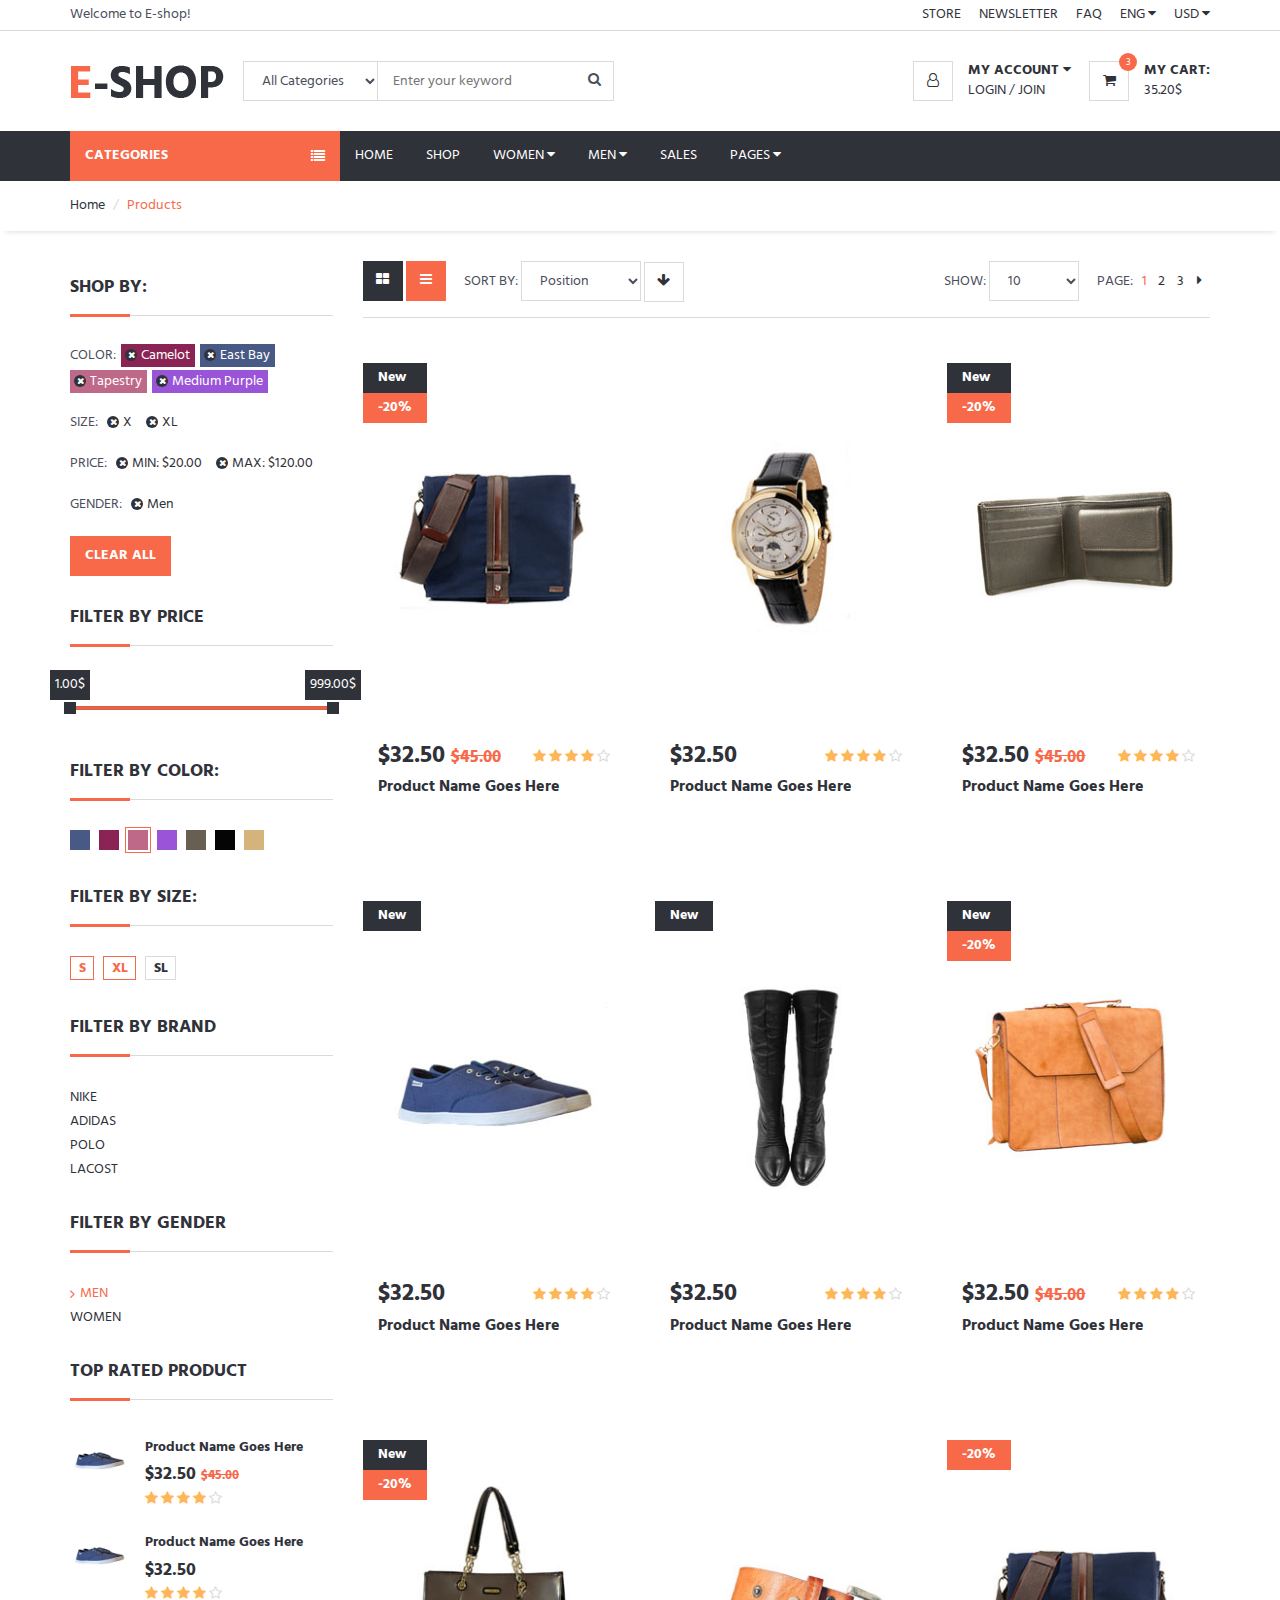
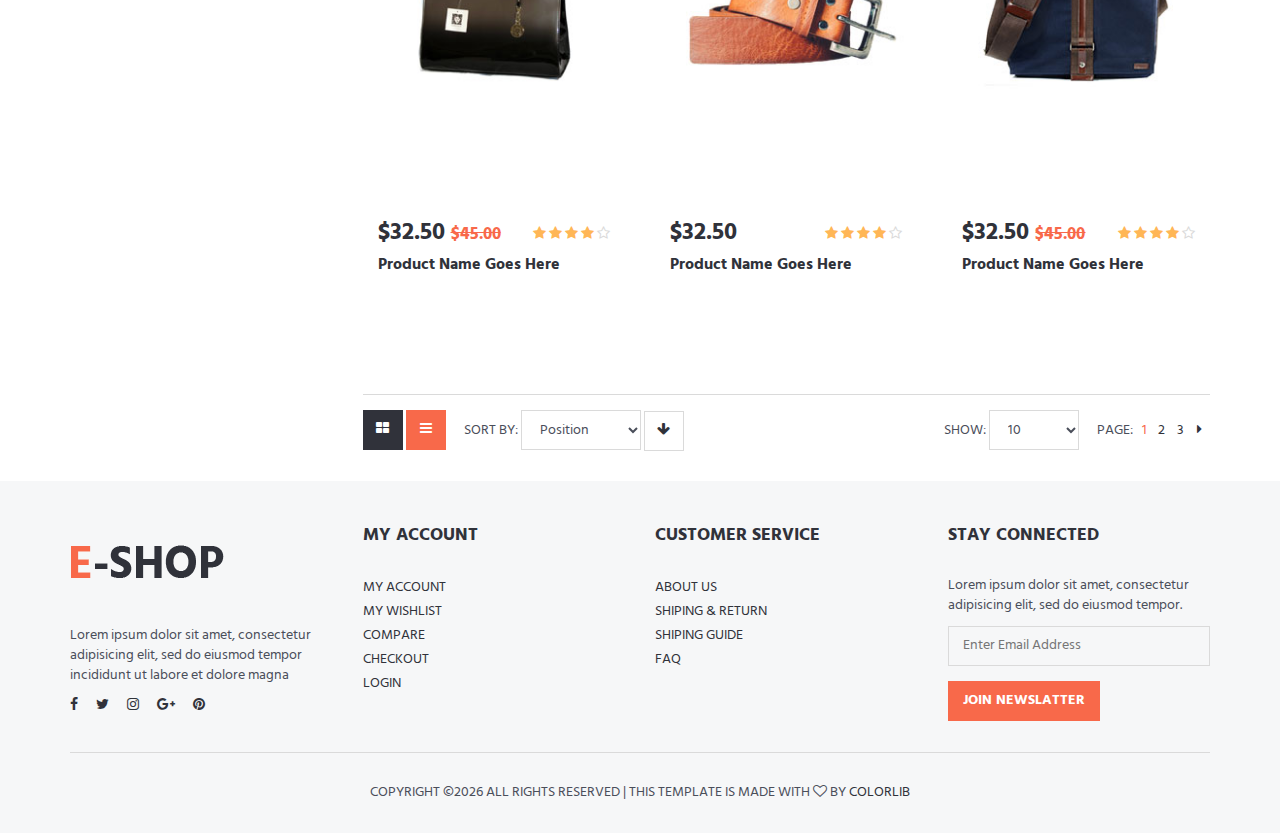
<file: design-files/e-shop/products.html>
<!DOCTYPE html>
<html lang="en">

<head>
	<meta charset="utf-8">
	<meta http-equiv="X-UA-Compatible" content="IE=edge">
	<meta name="viewport" content="width=device-width, initial-scale=1">
	<!-- The above 3 meta tags *must* come first in the head; any other head content must come *after* these tags -->

	<title>E-SHOP HTML Template</title>

	<!-- Google font -->
	<link href="https://fonts.googleapis.com/css?family=Hind:400,700" rel="stylesheet">

	<!-- Bootstrap -->
	<link type="text/css" rel="stylesheet" href="css/bootstrap.min.css" />

	<!-- Slick -->
	<link type="text/css" rel="stylesheet" href="css/slick.css" />
	<link type="text/css" rel="stylesheet" href="css/slick-theme.css" />

	<!-- nouislider -->
	<link type="text/css" rel="stylesheet" href="css/nouislider.min.css" />

	<!-- Font Awesome Icon -->
	<link rel="stylesheet" href="css/font-awesome.min.css">

	<!-- Custom stlylesheet -->
	<link type="text/css" rel="stylesheet" href="css/style.css" />

	<!-- HTML5 shim and Respond.js for IE8 support of HTML5 elements and media queries -->
	<!-- WARNING: Respond.js doesn't work if you view the page via file:// -->
	<!--[if lt IE 9]>
		  <script src="https://oss.maxcdn.com/html5shiv/3.7.3/html5shiv.min.js"></script>
		  <script src="https://oss.maxcdn.com/respond/1.4.2/respond.min.js"></script>
		<![endif]-->

</head>

<body>
	<!-- HEADER -->
	<header>
		<!-- top Header -->
		<div id="top-header">
			<div class="container">
				<div class="pull-left">
					<span>Welcome to E-shop!</span>
				</div>
				<div class="pull-right">
					<ul class="header-top-links">
						<li><a href="#">Store</a></li>
						<li><a href="#">Newsletter</a></li>
						<li><a href="#">FAQ</a></li>
						<li class="dropdown default-dropdown">
							<a class="dropdown-toggle" data-toggle="dropdown" aria-expanded="true">ENG <i class="fa fa-caret-down"></i></a>
							<ul class="custom-menu">
								<li><a href="#">English (ENG)</a></li>
								<li><a href="#">Russian (Ru)</a></li>
								<li><a href="#">French (FR)</a></li>
								<li><a href="#">Spanish (Es)</a></li>
							</ul>
						</li>
						<li class="dropdown default-dropdown">
							<a class="dropdown-toggle" data-toggle="dropdown" aria-expanded="true">USD <i class="fa fa-caret-down"></i></a>
							<ul class="custom-menu">
								<li><a href="#">USD ($)</a></li>
								<li><a href="#">EUR (€)</a></li>
							</ul>
						</li>
					</ul>
				</div>
			</div>
		</div>
		<!-- /top Header -->

		<!-- header -->
		<div id="header">
			<div class="container">
				<div class="pull-left">
					<!-- Logo -->
					<div class="header-logo">
						<a class="logo" href="#">
							<img src="./img/logo.png" alt="">
						</a>
					</div>
					<!-- /Logo -->

					<!-- Search -->
					<div class="header-search">
						<form>
							<input class="input search-input" type="text" placeholder="Enter your keyword">
							<select class="input search-categories">
								<option value="0">All Categories</option>
								<option value="1">Category 01</option>
								<option value="1">Category 02</option>
							</select>
							<button class="search-btn"><i class="fa fa-search"></i></button>
						</form>
					</div>
					<!-- /Search -->
				</div>
				<div class="pull-right">
					<ul class="header-btns">
						<!-- Account -->
						<li class="header-account dropdown default-dropdown">
							<div class="dropdown-toggle" role="button" data-toggle="dropdown" aria-expanded="true">
								<div class="header-btns-icon">
									<i class="fa fa-user-o"></i>
								</div>
								<strong class="text-uppercase">My Account <i class="fa fa-caret-down"></i></strong>
							</div>
							<a href="#" class="text-uppercase">Login</a> / <a href="#" class="text-uppercase">Join</a>
							<ul class="custom-menu">
								<li><a href="#"><i class="fa fa-user-o"></i> My Account</a></li>
								<li><a href="#"><i class="fa fa-heart-o"></i> My Wishlist</a></li>
								<li><a href="#"><i class="fa fa-exchange"></i> Compare</a></li>
								<li><a href="#"><i class="fa fa-check"></i> Checkout</a></li>
								<li><a href="#"><i class="fa fa-unlock-alt"></i> Login</a></li>
								<li><a href="#"><i class="fa fa-user-plus"></i> Create An Account</a></li>
							</ul>
						</li>
						<!-- /Account -->

						<!-- Cart -->
						<li class="header-cart dropdown default-dropdown">
							<a class="dropdown-toggle" data-toggle="dropdown" aria-expanded="true">
								<div class="header-btns-icon">
									<i class="fa fa-shopping-cart"></i>
									<span class="qty">3</span>
								</div>
								<strong class="text-uppercase">My Cart:</strong>
								<br>
								<span>35.20$</span>
							</a>
							<div class="custom-menu">
								<div id="shopping-cart">
									<div class="shopping-cart-list">
										<div class="product product-widget">
											<div class="product-thumb">
												<img src="./img/thumb-product01.jpg" alt="">
											</div>
											<div class="product-body">
												<h3 class="product-price">$32.50 <span class="qty">x3</span></h3>
												<h2 class="product-name"><a href="#">Product Name Goes Here</a></h2>
											</div>
											<button class="cancel-btn"><i class="fa fa-trash"></i></button>
										</div>
										<div class="product product-widget">
											<div class="product-thumb">
												<img src="./img/thumb-product01.jpg" alt="">
											</div>
											<div class="product-body">
												<h3 class="product-price">$32.50 <span class="qty">x3</span></h3>
												<h2 class="product-name"><a href="#">Product Name Goes Here</a></h2>
											</div>
											<button class="cancel-btn"><i class="fa fa-trash"></i></button>
										</div>
									</div>
									<div class="shopping-cart-btns">
										<button class="main-btn">View Cart</button>
										<button class="primary-btn">Checkout <i class="fa fa-arrow-circle-right"></i></button>
									</div>
								</div>
							</div>
						</li>
						<!-- /Cart -->

						<!-- Mobile nav toggle-->
						<li class="nav-toggle">
							<button class="nav-toggle-btn main-btn icon-btn"><i class="fa fa-bars"></i></button>
						</li>
						<!-- / Mobile nav toggle -->
					</ul>
				</div>
			</div>
			<!-- header -->
		</div>
		<!-- container -->
	</header>
	<!-- /HEADER -->

	<!-- NAVIGATION -->
	<div id="navigation">
		<!-- container -->
		<div class="container">
			<div id="responsive-nav">
				<!-- category nav -->
				<div class="category-nav show-on-click">
					<span class="category-header">Categories <i class="fa fa-list"></i></span>
					<ul class="category-list">
						<li class="dropdown side-dropdown">
							<a class="dropdown-toggle" data-toggle="dropdown" aria-expanded="true">Women’s Clothing <i class="fa fa-angle-right"></i></a>
							<div class="custom-menu">
								<div class="row">
									<div class="col-md-4">
										<ul class="list-links">
											<li>
												<h3 class="list-links-title">Categories</h3></li>
											<li><a href="#">Women’s Clothing</a></li>
											<li><a href="#">Men’s Clothing</a></li>
											<li><a href="#">Phones & Accessories</a></li>
											<li><a href="#">Jewelry & Watches</a></li>
											<li><a href="#">Bags & Shoes</a></li>
										</ul>
										<hr class="hidden-md hidden-lg">
									</div>
									<div class="col-md-4">
										<ul class="list-links">
											<li>
												<h3 class="list-links-title">Categories</h3></li>
											<li><a href="#">Women’s Clothing</a></li>
											<li><a href="#">Men’s Clothing</a></li>
											<li><a href="#">Phones & Accessories</a></li>
											<li><a href="#">Jewelry & Watches</a></li>
											<li><a href="#">Bags & Shoes</a></li>
										</ul>
										<hr class="hidden-md hidden-lg">
									</div>
									<div class="col-md-4">
										<ul class="list-links">
											<li>
												<h3 class="list-links-title">Categories</h3></li>
											<li><a href="#">Women’s Clothing</a></li>
											<li><a href="#">Men’s Clothing</a></li>
											<li><a href="#">Phones & Accessories</a></li>
											<li><a href="#">Jewelry & Watches</a></li>
											<li><a href="#">Bags & Shoes</a></li>
										</ul>
									</div>
								</div>
								<div class="row hidden-sm hidden-xs">
									<div class="col-md-12">
										<hr>
										<a class="banner banner-1" href="#">
											<img src="./img/banner05.jpg" alt="">
											<div class="banner-caption text-center">
												<h2 class="white-color">NEW COLLECTION</h2>
												<h3 class="white-color font-weak">HOT DEAL</h3>
											</div>
										</a>
									</div>
								</div>
							</div>
						</li>
						<li><a href="#">Men’s Clothing</a></li>
						<li class="dropdown side-dropdown"><a class="dropdown-toggle" data-toggle="dropdown" aria-expanded="true">Phones & Accessories <i class="fa fa-angle-right"></i></a>
							<div class="custom-menu">
								<div class="row">
									<div class="col-md-4">
										<ul class="list-links">
											<li>
												<h3 class="list-links-title">Categories</h3></li>
											<li><a href="#">Women’s Clothing</a></li>
											<li><a href="#">Men’s Clothing</a></li>
											<li><a href="#">Phones & Accessories</a></li>
											<li><a href="#">Jewelry & Watches</a></li>
											<li><a href="#">Bags & Shoes</a></li>
										</ul>
										<hr>
										<ul class="list-links">
											<li>
												<h3 class="list-links-title">Categories</h3></li>
											<li><a href="#">Women’s Clothing</a></li>
											<li><a href="#">Men’s Clothing</a></li>
											<li><a href="#">Phones & Accessories</a></li>
											<li><a href="#">Jewelry & Watches</a></li>
											<li><a href="#">Bags & Shoes</a></li>
										</ul>
										<hr class="hidden-md hidden-lg">
									</div>
									<div class="col-md-4">
										<ul class="list-links">
											<li>
												<h3 class="list-links-title">Categories</h3></li>
											<li><a href="#">Women’s Clothing</a></li>
											<li><a href="#">Men’s Clothing</a></li>
											<li><a href="#">Phones & Accessories</a></li>
											<li><a href="#">Jewelry & Watches</a></li>
											<li><a href="#">Bags & Shoes</a></li>
										</ul>
										<hr>
										<ul class="list-links">
											<li>
												<h3 class="list-links-title">Categories</h3></li>
											<li><a href="#">Women’s Clothing</a></li>
											<li><a href="#">Men’s Clothing</a></li>
											<li><a href="#">Phones & Accessories</a></li>
											<li><a href="#">Jewelry & Watches</a></li>
											<li><a href="#">Bags & Shoes</a></li>
										</ul>
									</div>
									<div class="col-md-4 hidden-sm hidden-xs">
										<a class="banner banner-2" href="#">
											<img src="./img/banner04.jpg" alt="">
											<div class="banner-caption">
												<h3 class="white-color">NEW<br>COLLECTION</h3>
											</div>
										</a>
									</div>
								</div>
							</div>
						</li>
						<li><a href="#">Computer & Office</a></li>
						<li><a href="#">Consumer Electronics</a></li>
						<li class="dropdown side-dropdown">
							<a class="dropdown-toggle" data-toggle="dropdown" aria-expanded="true">Jewelry & Watches <i class="fa fa-angle-right"></i></a>
							<div class="custom-menu">
								<div class="row">
									<div class="col-md-4">
										<ul class="list-links">
											<li>
												<h3 class="list-links-title">Categories</h3></li>
											<li><a href="#">Women’s Clothing</a></li>
											<li><a href="#">Men’s Clothing</a></li>
											<li><a href="#">Phones & Accessories</a></li>
											<li><a href="#">Jewelry & Watches</a></li>
											<li><a href="#">Bags & Shoes</a></li>
										</ul>
										<hr>
										<ul class="list-links">
											<li>
												<h3 class="list-links-title">Categories</h3></li>
											<li><a href="#">Women’s Clothing</a></li>
											<li><a href="#">Men’s Clothing</a></li>
											<li><a href="#">Phones & Accessories</a></li>
											<li><a href="#">Jewelry & Watches</a></li>
											<li><a href="#">Bags & Shoes</a></li>
										</ul>
										<hr class="hidden-md hidden-lg">
									</div>
									<div class="col-md-4">
										<ul class="list-links">
											<li>
												<h3 class="list-links-title">Categories</h3></li>
											<li><a href="#">Women’s Clothing</a></li>
											<li><a href="#">Men’s Clothing</a></li>
											<li><a href="#">Phones & Accessories</a></li>
											<li><a href="#">Jewelry & Watches</a></li>
											<li><a href="#">Bags & Shoes</a></li>
										</ul>
										<hr>
										<ul class="list-links">
											<li>
												<h3 class="list-links-title">Categories</h3></li>
											<li><a href="#">Women’s Clothing</a></li>
											<li><a href="#">Men’s Clothing</a></li>
											<li><a href="#">Phones & Accessories</a></li>
											<li><a href="#">Jewelry & Watches</a></li>
											<li><a href="#">Bags & Shoes</a></li>
										</ul>
										<hr class="hidden-md hidden-lg">
									</div>
									<div class="col-md-4">
										<ul class="list-links">
											<li>
												<h3 class="list-links-title">Categories</h3></li>
											<li><a href="#">Women’s Clothing</a></li>
											<li><a href="#">Men’s Clothing</a></li>
											<li><a href="#">Phones & Accessories</a></li>
											<li><a href="#">Jewelry & Watches</a></li>
											<li><a href="#">Bags & Shoes</a></li>
										</ul>
										<hr>
										<ul class="list-links">
											<li>
												<h3 class="list-links-title">Categories</h3></li>
											<li><a href="#">Women’s Clothing</a></li>
											<li><a href="#">Men’s Clothing</a></li>
											<li><a href="#">Phones & Accessories</a></li>
											<li><a href="#">Jewelry & Watches</a></li>
											<li><a href="#">Bags & Shoes</a></li>
										</ul>
									</div>
								</div>
							</div>
						</li>
						<li><a href="#">Bags & Shoes</a></li>
						<li><a href="#">View All</a></li>
					</ul>
				</div>
				<!-- /category nav -->

				<!-- menu nav -->
				<div class="menu-nav">
					<span class="menu-header">Menu <i class="fa fa-bars"></i></span>
					<ul class="menu-list">
						<li><a href="#">Home</a></li>
						<li><a href="#">Shop</a></li>
						<li class="dropdown mega-dropdown"><a class="dropdown-toggle" data-toggle="dropdown" aria-expanded="true">Women <i class="fa fa-caret-down"></i></a>
							<div class="custom-menu">
								<div class="row">
									<div class="col-md-4">
										<ul class="list-links">
											<li>
												<h3 class="list-links-title">Categories</h3></li>
											<li><a href="#">Women’s Clothing</a></li>
											<li><a href="#">Men’s Clothing</a></li>
											<li><a href="#">Phones & Accessories</a></li>
											<li><a href="#">Jewelry & Watches</a></li>
											<li><a href="#">Bags & Shoes</a></li>
										</ul>
										<hr class="hidden-md hidden-lg">
									</div>
									<div class="col-md-4">
										<ul class="list-links">
											<li>
												<h3 class="list-links-title">Categories</h3></li>
											<li><a href="#">Women’s Clothing</a></li>
											<li><a href="#">Men’s Clothing</a></li>
											<li><a href="#">Phones & Accessories</a></li>
											<li><a href="#">Jewelry & Watches</a></li>
											<li><a href="#">Bags & Shoes</a></li>
										</ul>
										<hr class="hidden-md hidden-lg">
									</div>
									<div class="col-md-4">
										<ul class="list-links">
											<li>
												<h3 class="list-links-title">Categories</h3></li>
											<li><a href="#">Women’s Clothing</a></li>
											<li><a href="#">Men’s Clothing</a></li>
											<li><a href="#">Phones & Accessories</a></li>
											<li><a href="#">Jewelry & Watches</a></li>
											<li><a href="#">Bags & Shoes</a></li>
										</ul>
									</div>
								</div>
								<div class="row hidden-sm hidden-xs">
									<div class="col-md-12">
										<hr>
										<a class="banner banner-1" href="#">
											<img src="./img/banner05.jpg" alt="">
											<div class="banner-caption text-center">
												<h2 class="white-color">NEW COLLECTION</h2>
												<h3 class="white-color font-weak">HOT DEAL</h3>
											</div>
										</a>
									</div>
								</div>
							</div>
						</li>
						<li class="dropdown mega-dropdown full-width"><a class="dropdown-toggle" data-toggle="dropdown" aria-expanded="true">Men <i class="fa fa-caret-down"></i></a>
							<div class="custom-menu">
								<div class="row">
									<div class="col-md-3">
										<div class="hidden-sm hidden-xs">
											<a class="banner banner-1" href="#">
												<img src="./img/banner06.jpg" alt="">
												<div class="banner-caption text-center">
													<h3 class="white-color text-uppercase">Women’s</h3>
												</div>
											</a>
											<hr>
										</div>
										<ul class="list-links">
											<li>
												<h3 class="list-links-title">Categories</h3></li>
											<li><a href="#">Women’s Clothing</a></li>
											<li><a href="#">Men’s Clothing</a></li>
											<li><a href="#">Phones & Accessories</a></li>
											<li><a href="#">Jewelry & Watches</a></li>
											<li><a href="#">Bags & Shoes</a></li>
										</ul>
									</div>
									<div class="col-md-3">
										<div class="hidden-sm hidden-xs">
											<a class="banner banner-1" href="#">
												<img src="./img/banner07.jpg" alt="">
												<div class="banner-caption text-center">
													<h3 class="white-color text-uppercase">Men’s</h3>
												</div>
											</a>
										</div>
										<hr>
										<ul class="list-links">
											<li>
												<h3 class="list-links-title">Categories</h3></li>
											<li><a href="#">Women’s Clothing</a></li>
											<li><a href="#">Men’s Clothing</a></li>
											<li><a href="#">Phones & Accessories</a></li>
											<li><a href="#">Jewelry & Watches</a></li>
											<li><a href="#">Bags & Shoes</a></li>
										</ul>
									</div>
									<div class="col-md-3">
										<div class="hidden-sm hidden-xs">
											<a class="banner banner-1" href="#">
												<img src="./img/banner08.jpg" alt="">
												<div class="banner-caption text-center">
													<h3 class="white-color text-uppercase">Accessories</h3>
												</div>
											</a>
										</div>
										<hr>
										<ul class="list-links">
											<li>
												<h3 class="list-links-title">Categories</h3></li>
											<li><a href="#">Women’s Clothing</a></li>
											<li><a href="#">Men’s Clothing</a></li>
											<li><a href="#">Phones & Accessories</a></li>
											<li><a href="#">Jewelry & Watches</a></li>
											<li><a href="#">Bags & Shoes</a></li>
										</ul>
									</div>
									<div class="col-md-3">
										<div class="hidden-sm hidden-xs">
											<a class="banner banner-1" href="#">
												<img src="./img/banner09.jpg" alt="">
												<div class="banner-caption text-center">
													<h3 class="white-color text-uppercase">Bags</h3>
												</div>
											</a>
										</div>
										<hr>
										<ul class="list-links">
											<li>
												<h3 class="list-links-title">Categories</h3></li>
											<li><a href="#">Women’s Clothing</a></li>
											<li><a href="#">Men’s Clothing</a></li>
											<li><a href="#">Phones & Accessories</a></li>
											<li><a href="#">Jewelry & Watches</a></li>
											<li><a href="#">Bags & Shoes</a></li>
										</ul>
									</div>
								</div>
							</div>
						</li>
						<li><a href="#">Sales</a></li>
						<li class="dropdown default-dropdown"><a class="dropdown-toggle" data-toggle="dropdown" aria-expanded="true">Pages <i class="fa fa-caret-down"></i></a>
							<ul class="custom-menu">
								<li><a href="index.html">Home</a></li>
								<li><a href="products.html">Products</a></li>
								<li><a href="product-page.html">Product Details</a></li>
								<li><a href="checkout.html">Checkout</a></li>
							</ul>
						</li>
					</ul>
				</div>
				<!-- menu nav -->
			</div>
		</div>
		<!-- /container -->
	</div>
	<!-- /NAVIGATION -->

	<!-- BREADCRUMB -->
	<div id="breadcrumb">
		<div class="container">
			<ul class="breadcrumb">
				<li><a href="#">Home</a></li>
				<li class="active">Products</li>
			</ul>
		</div>
	</div>
	<!-- /BREADCRUMB -->

	<!-- section -->
	<div class="section">
		<!-- container -->
		<div class="container">
			<!-- row -->
			<div class="row">
				<!-- ASIDE -->
				<div id="aside" class="col-md-3">
					<!-- aside widget -->
					<div class="aside">
						<h3 class="aside-title">Shop by:</h3>
						<ul class="filter-list">
							<li><span class="text-uppercase">color:</span></li>
							<li><a href="#" style="color:#FFF; background-color:#8A2454;">Camelot</a></li>
							<li><a href="#" style="color:#FFF; background-color:#475984;">East Bay</a></li>
							<li><a href="#" style="color:#FFF; background-color:#BF6989;">Tapestry</a></li>
							<li><a href="#" style="color:#FFF; background-color:#9A54D8;">Medium Purple</a></li>
						</ul>

						<ul class="filter-list">
							<li><span class="text-uppercase">Size:</span></li>
							<li><a href="#">X</a></li>
							<li><a href="#">XL</a></li>
						</ul>

						<ul class="filter-list">
							<li><span class="text-uppercase">Price:</span></li>
							<li><a href="#">MIN: $20.00</a></li>
							<li><a href="#">MAX: $120.00</a></li>
						</ul>

						<ul class="filter-list">
							<li><span class="text-uppercase">Gender:</span></li>
							<li><a href="#">Men</a></li>
						</ul>

						<button class="primary-btn">Clear All</button>
					</div>
					<!-- /aside widget -->

					<!-- aside widget -->
					<div class="aside">
						<h3 class="aside-title">Filter by Price</h3>
						<div id="price-slider"></div>
					</div>
					<!-- aside widget -->

					<!-- aside widget -->
					<div class="aside">
						<h3 class="aside-title">Filter By Color:</h3>
						<ul class="color-option">
							<li><a href="#" style="background-color:#475984;"></a></li>
							<li><a href="#" style="background-color:#8A2454;"></a></li>
							<li class="active"><a href="#" style="background-color:#BF6989;"></a></li>
							<li><a href="#" style="background-color:#9A54D8;"></a></li>
							<li><a href="#" style="background-color:#675F52;"></a></li>
							<li><a href="#" style="background-color:#050505;"></a></li>
							<li><a href="#" style="background-color:#D5B47B;"></a></li>
						</ul>
					</div>
					<!-- /aside widget -->

					<!-- aside widget -->
					<div class="aside">
						<h3 class="aside-title">Filter By Size:</h3>
						<ul class="size-option">
							<li class="active"><a href="#">S</a></li>
							<li class="active"><a href="#">XL</a></li>
							<li><a href="#">SL</a></li>
						</ul>
					</div>
					<!-- /aside widget -->

					<!-- aside widget -->
					<div class="aside">
						<h3 class="aside-title">Filter by Brand</h3>
						<ul class="list-links">
							<li><a href="#">Nike</a></li>
							<li><a href="#">Adidas</a></li>
							<li><a href="#">Polo</a></li>
							<li><a href="#">Lacost</a></li>
						</ul>
					</div>
					<!-- /aside widget -->

					<!-- aside widget -->
					<div class="aside">
						<h3 class="aside-title">Filter by Gender</h3>
						<ul class="list-links">
							<li class="active"><a href="#">Men</a></li>
							<li><a href="#">Women</a></li>
						</ul>
					</div>
					<!-- /aside widget -->

					<!-- aside widget -->
					<div class="aside">
						<h3 class="aside-title">Top Rated Product</h3>
						<!-- widget product -->
						<div class="product product-widget">
							<div class="product-thumb">
								<img src="./img/thumb-product01.jpg" alt="">
							</div>
							<div class="product-body">
								<h2 class="product-name"><a href="#">Product Name Goes Here</a></h2>
								<h3 class="product-price">$32.50 <del class="product-old-price">$45.00</del></h3>
								<div class="product-rating">
									<i class="fa fa-star"></i>
									<i class="fa fa-star"></i>
									<i class="fa fa-star"></i>
									<i class="fa fa-star"></i>
									<i class="fa fa-star-o empty"></i>
								</div>
							</div>
						</div>
						<!-- /widget product -->

						<!-- widget product -->
						<div class="product product-widget">
							<div class="product-thumb">
								<img src="./img/thumb-product01.jpg" alt="">
							</div>
							<div class="product-body">
								<h2 class="product-name"><a href="#">Product Name Goes Here</a></h2>
								<h3 class="product-price">$32.50</h3>
								<div class="product-rating">
									<i class="fa fa-star"></i>
									<i class="fa fa-star"></i>
									<i class="fa fa-star"></i>
									<i class="fa fa-star"></i>
									<i class="fa fa-star-o empty"></i>
								</div>
							</div>
						</div>
						<!-- /widget product -->
					</div>
					<!-- /aside widget -->
				</div>
				<!-- /ASIDE -->

				<!-- MAIN -->
				<div id="main" class="col-md-9">
					<!-- store top filter -->
					<div class="store-filter clearfix">
						<div class="pull-left">
							<div class="row-filter">
								<a href="#"><i class="fa fa-th-large"></i></a>
								<a href="#" class="active"><i class="fa fa-bars"></i></a>
							</div>
							<div class="sort-filter">
								<span class="text-uppercase">Sort By:</span>
								<select class="input">
										<option value="0">Position</option>
										<option value="0">Price</option>
										<option value="0">Rating</option>
									</select>
								<a href="#" class="main-btn icon-btn"><i class="fa fa-arrow-down"></i></a>
							</div>
						</div>
						<div class="pull-right">
							<div class="page-filter">
								<span class="text-uppercase">Show:</span>
								<select class="input">
										<option value="0">10</option>
										<option value="1">20</option>
										<option value="2">30</option>
									</select>
							</div>
							<ul class="store-pages">
								<li><span class="text-uppercase">Page:</span></li>
								<li class="active">1</li>
								<li><a href="#">2</a></li>
								<li><a href="#">3</a></li>
								<li><a href="#"><i class="fa fa-caret-right"></i></a></li>
							</ul>
						</div>
					</div>
					<!-- /store top filter -->

					<!-- STORE -->
					<div id="store">
						<!-- row -->
						<div class="row">
							<!-- Product Single -->
							<div class="col-md-4 col-sm-6 col-xs-6">
								<div class="product product-single">
									<div class="product-thumb">
										<div class="product-label">
											<span>New</span>
											<span class="sale">-20%</span>
										</div>
										<button class="main-btn quick-view"><i class="fa fa-search-plus"></i> Quick view</button>
										<img src="./img/product01.jpg" alt="">
									</div>
									<div class="product-body">
										<h3 class="product-price">$32.50 <del class="product-old-price">$45.00</del></h3>
										<div class="product-rating">
											<i class="fa fa-star"></i>
											<i class="fa fa-star"></i>
											<i class="fa fa-star"></i>
											<i class="fa fa-star"></i>
											<i class="fa fa-star-o empty"></i>
										</div>
										<h2 class="product-name"><a href="#">Product Name Goes Here</a></h2>
										<div class="product-btns">
											<button class="main-btn icon-btn"><i class="fa fa-heart"></i></button>
											<button class="main-btn icon-btn"><i class="fa fa-exchange"></i></button>
											<button class="primary-btn add-to-cart"><i class="fa fa-shopping-cart"></i> Add to Cart</button>
										</div>
									</div>
								</div>
							</div>
							<!-- /Product Single -->

							<!-- Product Single -->
							<div class="col-md-4 col-sm-6 col-xs-6">
								<div class="product product-single">
									<div class="product-thumb">
										<button class="main-btn quick-view"><i class="fa fa-search-plus"></i> Quick view</button>
										<img src="./img/product02.jpg" alt="">
									</div>
									<div class="product-body">
										<h3 class="product-price">$32.50</h3>
										<div class="product-rating">
											<i class="fa fa-star"></i>
											<i class="fa fa-star"></i>
											<i class="fa fa-star"></i>
											<i class="fa fa-star"></i>
											<i class="fa fa-star-o empty"></i>
										</div>
										<h2 class="product-name"><a href="#">Product Name Goes Here</a></h2>
										<div class="product-btns">
											<button class="main-btn icon-btn"><i class="fa fa-heart"></i></button>
											<button class="main-btn icon-btn"><i class="fa fa-exchange"></i></button>
											<button class="primary-btn add-to-cart"><i class="fa fa-shopping-cart"></i> Add to Cart</button>
										</div>
									</div>
								</div>
							</div>
							<!-- /Product Single -->

							<div class="clearfix visible-sm visible-xs"></div>

							<!-- Product Single -->
							<div class="col-md-4 col-sm-6 col-xs-6">
								<div class="product product-single">
									<div class="product-thumb">
										<div class="product-label">
											<span>New</span>
											<span class="sale">-20%</span>
										</div>
										<button class="main-btn quick-view"><i class="fa fa-search-plus"></i> Quick view</button>
										<img src="./img/product03.jpg" alt="">
									</div>
									<div class="product-body">
										<h3 class="product-price">$32.50 <del class="product-old-price">$45.00</del></h3>
										<div class="product-rating">
											<i class="fa fa-star"></i>
											<i class="fa fa-star"></i>
											<i class="fa fa-star"></i>
											<i class="fa fa-star"></i>
											<i class="fa fa-star-o empty"></i>
										</div>
										<h2 class="product-name"><a href="#">Product Name Goes Here</a></h2>
										<div class="product-btns">
											<button class="main-btn icon-btn"><i class="fa fa-heart"></i></button>
											<button class="main-btn icon-btn"><i class="fa fa-exchange"></i></button>
											<button class="primary-btn add-to-cart"><i class="fa fa-shopping-cart"></i> Add to Cart</button>
										</div>
									</div>
								</div>
							</div>
							<!-- /Product Single -->

							<div class="clearfix visible-md visible-lg"></div>

							<!-- Product Single -->
							<div class="col-md-4 col-sm-6 col-xs-6">
								<div class="product product-single">
									<div class="product-thumb">
										<div class="product-label">
											<span>New</span>
										</div>
										<button class="main-btn quick-view"><i class="fa fa-search-plus"></i> Quick view</button>
										<img src="./img/product04.jpg" alt="">
									</div>
									<div class="product-body">
										<h3 class="product-price">$32.50</h3>
										<div class="product-rating">
											<i class="fa fa-star"></i>
											<i class="fa fa-star"></i>
											<i class="fa fa-star"></i>
											<i class="fa fa-star"></i>
											<i class="fa fa-star-o empty"></i>
										</div>
										<h2 class="product-name"><a href="#">Product Name Goes Here</a></h2>
										<div class="product-btns">
											<button class="main-btn icon-btn"><i class="fa fa-heart"></i></button>
											<button class="main-btn icon-btn"><i class="fa fa-exchange"></i></button>
											<button class="primary-btn add-to-cart"><i class="fa fa-shopping-cart"></i> Add to Cart</button>
										</div>
									</div>
								</div>
							</div>
							<!-- /Product Single -->

							<div class="clearfix visible-sm visible-xs"></div>

							<!-- Product Single -->
							<div class="col-md-4 col-sm-6 col-xs-6">
								<div class="product product-single">
									<div class="product-thumb">
										<div class="product-label">
											<span>New</span>
										</div>
										<button class="main-btn quick-view"><i class="fa fa-search-plus"></i> Quick view</button>
										<img src="./img/product05.jpg" alt="">
									</div>
									<div class="product-body">
										<h3 class="product-price">$32.50</h3>
										<div class="product-rating">
											<i class="fa fa-star"></i>
											<i class="fa fa-star"></i>
											<i class="fa fa-star"></i>
											<i class="fa fa-star"></i>
											<i class="fa fa-star-o empty"></i>
										</div>
										<h2 class="product-name"><a href="#">Product Name Goes Here</a></h2>
										<div class="product-btns">
											<button class="main-btn icon-btn"><i class="fa fa-heart"></i></button>
											<button class="main-btn icon-btn"><i class="fa fa-exchange"></i></button>
											<button class="primary-btn add-to-cart"><i class="fa fa-shopping-cart"></i> Add to Cart</button>
										</div>
									</div>
								</div>
							</div>
							<!-- /Product Single -->

							<!-- Product Single -->
							<div class="col-md-4 col-sm-6 col-xs-6">
								<div class="product product-single">
									<div class="product-thumb">
										<div class="product-label">
											<span>New</span>
											<span class="sale">-20%</span>
										</div>
										<button class="main-btn quick-view"><i class="fa fa-search-plus"></i> Quick view</button>
										<img src="./img/product06.jpg" alt="">
									</div>
									<div class="product-body">
										<h3 class="product-price">$32.50 <del class="product-old-price">$45.00</del></h3>
										<div class="product-rating">
											<i class="fa fa-star"></i>
											<i class="fa fa-star"></i>
											<i class="fa fa-star"></i>
											<i class="fa fa-star"></i>
											<i class="fa fa-star-o empty"></i>
										</div>
										<h2 class="product-name"><a href="#">Product Name Goes Here</a></h2>
										<div class="product-btns">
											<button class="main-btn icon-btn"><i class="fa fa-heart"></i></button>
											<button class="main-btn icon-btn"><i class="fa fa-exchange"></i></button>
											<button class="primary-btn add-to-cart"><i class="fa fa-shopping-cart"></i> Add to Cart</button>
										</div>
									</div>
								</div>
							</div>
							<!-- /Product Single -->

							<div class="clearfix visible-md visible-lg visible-sm visible-xs"></div>

							<!-- Product Single -->
							<div class="col-md-4 col-sm-6 col-xs-6">
								<div class="product product-single">
									<div class="product-thumb">
										<div class="product-label">
											<span>New</span>
											<span class="sale">-20%</span>
										</div>
										<button class="main-btn quick-view"><i class="fa fa-search-plus"></i> Quick view</button>
										<img src="./img/product07.jpg" alt="">
									</div>
									<div class="product-body">
										<h3 class="product-price">$32.50 <del class="product-old-price">$45.00</del></h3>
										<div class="product-rating">
											<i class="fa fa-star"></i>
											<i class="fa fa-star"></i>
											<i class="fa fa-star"></i>
											<i class="fa fa-star"></i>
											<i class="fa fa-star-o empty"></i>
										</div>
										<h2 class="product-name"><a href="#">Product Name Goes Here</a></h2>
										<div class="product-btns">
											<button class="main-btn icon-btn"><i class="fa fa-heart"></i></button>
											<button class="main-btn icon-btn"><i class="fa fa-exchange"></i></button>
											<button class="primary-btn add-to-cart"><i class="fa fa-shopping-cart"></i> Add to Cart</button>
										</div>
									</div>
								</div>
							</div>
							<!-- /Product Single -->

							<!-- Product Single -->
							<div class="col-md-4 col-sm-6 col-xs-6">
								<div class="product product-single">
									<div class="product-thumb">
										<button class="main-btn quick-view"><i class="fa fa-search-plus"></i> Quick view</button>
										<img src="./img/product08.jpg" alt="">
									</div>
									<div class="product-body">
										<h3 class="product-price">$32.50</h3>
										<div class="product-rating">
											<i class="fa fa-star"></i>
											<i class="fa fa-star"></i>
											<i class="fa fa-star"></i>
											<i class="fa fa-star"></i>
											<i class="fa fa-star-o empty"></i>
										</div>
										<h2 class="product-name"><a href="#">Product Name Goes Here</a></h2>
										<div class="product-btns">
											<button class="main-btn icon-btn"><i class="fa fa-heart"></i></button>
											<button class="main-btn icon-btn"><i class="fa fa-exchange"></i></button>
											<button class="primary-btn add-to-cart"><i class="fa fa-shopping-cart"></i> Add to Cart</button>
										</div>
									</div>
								</div>
							</div>
							<!-- /Product Single -->

							<div class="clearfix visible-sm visible-xs"></div>

							<!-- Product Single -->
							<div class="col-md-4 col-sm-6 col-xs-6">
								<div class="product product-single">
									<div class="product-thumb">
										<div class="product-label">
											<span class="sale">-20%</span>
										</div>
										<button class="main-btn quick-view"><i class="fa fa-search-plus"></i> Quick view</button>
										<img src="./img/product01.jpg" alt="">
									</div>
									<div class="product-body">
										<h3 class="product-price">$32.50 <del class="product-old-price">$45.00</del></h3>
										<div class="product-rating">
											<i class="fa fa-star"></i>
											<i class="fa fa-star"></i>
											<i class="fa fa-star"></i>
											<i class="fa fa-star"></i>
											<i class="fa fa-star-o empty"></i>
										</div>
										<h2 class="product-name"><a href="#">Product Name Goes Here</a></h2>
										<div class="product-btns">
											<button class="main-btn icon-btn"><i class="fa fa-heart"></i></button>
											<button class="main-btn icon-btn"><i class="fa fa-exchange"></i></button>
											<button class="primary-btn add-to-cart"><i class="fa fa-shopping-cart"></i> Add to Cart</button>
										</div>
									</div>
								</div>
							</div>
							<!-- /Product Single -->
						</div>
						<!-- /row -->
					</div>
					<!-- /STORE -->

					<!-- store bottom filter -->
					<div class="store-filter clearfix">
						<div class="pull-left">
							<div class="row-filter">
								<a href="#"><i class="fa fa-th-large"></i></a>
								<a href="#" class="active"><i class="fa fa-bars"></i></a>
							</div>
							<div class="sort-filter">
								<span class="text-uppercase">Sort By:</span>
								<select class="input">
										<option value="0">Position</option>
										<option value="0">Price</option>
										<option value="0">Rating</option>
									</select>
								<a href="#" class="main-btn icon-btn"><i class="fa fa-arrow-down"></i></a>
							</div>
						</div>
						<div class="pull-right">
							<div class="page-filter">
								<span class="text-uppercase">Show:</span>
								<select class="input">
										<option value="0">10</option>
										<option value="1">20</option>
										<option value="2">30</option>
									</select>
							</div>
							<ul class="store-pages">
								<li><span class="text-uppercase">Page:</span></li>
								<li class="active">1</li>
								<li><a href="#">2</a></li>
								<li><a href="#">3</a></li>
								<li><a href="#"><i class="fa fa-caret-right"></i></a></li>
							</ul>
						</div>
					</div>
					<!-- /store bottom filter -->
				</div>
				<!-- /MAIN -->
			</div>
			<!-- /row -->
		</div>
		<!-- /container -->
	</div>
	<!-- /section -->

	<!-- FOOTER -->
	<footer id="footer" class="section section-grey">
		<!-- container -->
		<div class="container">
			<!-- row -->
			<div class="row">
				<!-- footer widget -->
				<div class="col-md-3 col-sm-6 col-xs-6">
					<div class="footer">
						<!-- footer logo -->
						<div class="footer-logo">
							<a class="logo" href="#">
		            <img src="./img/logo.png" alt="">
		          </a>
						</div>
						<!-- /footer logo -->

						<p>Lorem ipsum dolor sit amet, consectetur adipisicing elit, sed do eiusmod tempor incididunt ut labore et dolore magna</p>

						<!-- footer social -->
						<ul class="footer-social">
							<li><a href="#"><i class="fa fa-facebook"></i></a></li>
							<li><a href="#"><i class="fa fa-twitter"></i></a></li>
							<li><a href="#"><i class="fa fa-instagram"></i></a></li>
							<li><a href="#"><i class="fa fa-google-plus"></i></a></li>
							<li><a href="#"><i class="fa fa-pinterest"></i></a></li>
						</ul>
						<!-- /footer social -->
					</div>
				</div>
				<!-- /footer widget -->

				<!-- footer widget -->
				<div class="col-md-3 col-sm-6 col-xs-6">
					<div class="footer">
						<h3 class="footer-header">My Account</h3>
						<ul class="list-links">
							<li><a href="#">My Account</a></li>
							<li><a href="#">My Wishlist</a></li>
							<li><a href="#">Compare</a></li>
							<li><a href="#">Checkout</a></li>
							<li><a href="#">Login</a></li>
						</ul>
					</div>
				</div>
				<!-- /footer widget -->

				<div class="clearfix visible-sm visible-xs"></div>

				<!-- footer widget -->
				<div class="col-md-3 col-sm-6 col-xs-6">
					<div class="footer">
						<h3 class="footer-header">Customer Service</h3>
						<ul class="list-links">
							<li><a href="#">About Us</a></li>
							<li><a href="#">Shiping & Return</a></li>
							<li><a href="#">Shiping Guide</a></li>
							<li><a href="#">FAQ</a></li>
						</ul>
					</div>
				</div>
				<!-- /footer widget -->

				<!-- footer subscribe -->
				<div class="col-md-3 col-sm-6 col-xs-6">
					<div class="footer">
						<h3 class="footer-header">Stay Connected</h3>
						<p>Lorem ipsum dolor sit amet, consectetur adipisicing elit, sed do eiusmod tempor.</p>
						<form>
							<div class="form-group">
								<input class="input" placeholder="Enter Email Address">
							</div>
							<button class="primary-btn">Join Newslatter</button>
						</form>
					</div>
				</div>
				<!-- /footer subscribe -->
			</div>
			<!-- /row -->
			<hr>
			<!-- row -->
			<div class="row">
				<div class="col-md-8 col-md-offset-2 text-center">
					<!-- footer copyright -->
					<div class="footer-copyright">
						<!-- Link back to Colorlib can't be removed. Template is licensed under CC BY 3.0. -->
						Copyright &copy;<script>document.write(new Date().getFullYear());</script> All rights reserved | This template is made with <i class="fa fa-heart-o" aria-hidden="true"></i> by <a href="https://colorlib.com" target="_blank">Colorlib</a>
						<!-- Link back to Colorlib can't be removed. Template is licensed under CC BY 3.0. -->
					</div>
					<!-- /footer copyright -->
				</div>
			</div>
			<!-- /row -->
		</div>
		<!-- /container -->
	</footer>
	<!-- /FOOTER -->

	<!-- jQuery Plugins -->
	<script src="js/jquery.min.js"></script>
	<script src="js/bootstrap.min.js"></script>
	<script src="js/slick.min.js"></script>
	<script src="js/nouislider.min.js"></script>
	<script src="js/jquery.zoom.min.js"></script>
	<script src="js/main.js"></script>

</body>

</html>
</file>
<file: design-files/e-shop/css/style.css>
/*
Template Name: E-SHOP HTML E-Commerce Template
Author: yaminncco

Colors:
	Body 		  : #4A4E5A
	Headers 	: #30323A
	Primary 	: #F8694A
	Dark 		  :	#30323A
	Grey 		  : #DADADA #F6F7F8

Fonts: Hind

Table OF Contents
------------------------------------
1 > GENERAL
------ typography
------ Buttons
------ Inputs
------ Lists
------ Sections
------ Breadcrumb
2 > HEADER
------ Top header
------ Logo
------ Search header
------ Account header
------ Cart header
3 > NAVIGATION
------ Category nav
------ Menu nav
------ Dropdowns
------ Mobile Nav
4 > BANNERS
5 > HOME SLIDER
6 > PRODUCT
------ Single product
------ Widget product
------ Product slick
7 > PRODUCTS PAGE
------ Aside
------ Store
8 > PRODUCT DETAILS PAGE
------ Product view
------ Product details
------ Product tab
9 > CHECKOUT PAGE
10 > FOOTER
11 > SLICK
------ Arrows
------ Dots
12 > RESPONSIVE
------------------------------------*/

/*=========================================================
	01 -> GENERAL
===========================================================*/

/*----------------------------*\
	Typography
\*----------------------------*/

body {
  font-family: 'Hind', sans-serif;
  color: #4A4E5A;
  overflow-x: hidden;
}

h1, h2, h3, h4, h5, h6 {
  color: #30323A;
  margin: 0 0 10px;
  font-weight: 700;
}

a {
  color: #30323A;
  -webkit-transition: 0.3s color;
  transition: 0.3s color;
}

a:hover, a:focus {
  color: #F8694A;
  text-decoration: none;
  outline: none;
}

.primary-color {
  color: #F8694A;
}

.white-color {
  color: #FFF;
}

.font-weak {
  font-weight: 400;
}

strong {
  color: #30323A;
}

ul, ol {
  margin: 0;
  padding: 0;
  list-style: none
}

hr {
  margin-top: 15px;
  margin-bottom: 15px;
  border-color: #DADADA;
}

/*----------------------------*\
	Buttons
\*----------------------------*/

.main-btn, .primary-btn {
  display: inline-block;
  padding: 10px 15px;
  text-transform: uppercase;
  font-weight: 700;
  border: none;
  -webkit-transition: 0.3s all;
  transition: 0.3s all;
}

.icon-btn.main-btn, .icon-btn.primary-btn {
  width: 40px;
  height: 40px;
  line-height: 40px;
  text-align: center;
  padding: 0px;
  border: none;
}

.main-btn {
  color: #30323A;
  background-color: #FFF;
  -webkit-box-shadow: 0px 0px 0px 1px #DADADA inset, 0px 0px 0px 6px transparent;
  box-shadow: 0px 0px 0px 1px #DADADA inset, 0px 0px 0px 6px transparent;
}

.main-btn:hover, .main-btn:focus {
  color: #F8694A;
  -webkit-box-shadow: 0px 0px 0px 1px #F8694A inset, 0px 0px 0px 0px #F8694A;
  box-shadow: 0px 0px 0px 1px #F8694A inset, 0px 0px 0px 0px #F8694A;
}

.primary-btn {
  color: #FFF;
  background-color: #F8694A;
}

.primary-btn:hover, .primary-btn:focus {
  color: #FFF;
  background-color: #30323A;
}

/*----------------------------*\
	Inputs
\*----------------------------*/

.input {
  width: 100%;
  height: 40px;
  padding: 0px 15px;
  border: none;
  background-color: transparent;
  -webkit-box-shadow: 0px 0px 0px 1px #DADADA inset, 0px 0px 0px 5px transparent;
  box-shadow: 0px 0px 0px 1px #DADADA inset, 0px 0px 0px 5px transparent;
  -webkit-transition: 0.3s all;
  transition: 0.3s all;
}

.input:focus {
  -webkit-box-shadow: 0px 0px 0px 1px #F8694A inset, 0px 0px 0px 0px #F8694A;
  box-shadow: 0px 0px 0px 1px #F8694A inset, 0px 0px 0px 0px #F8694A;
}

textarea.input {
  padding: 15px;
}

.input-checkbox .caption {
  max-height: 0;
  overflow: hidden;
  -webkit-transition: 0.3s max-height;
  transition: 0.3s max-height;
}

.input-checkbox>label {
  color: #30323A;
}

.input-checkbox input[type="checkbox"]:checked+label+.caption, .input-checkbox input[type="radio"]:checked+label+.caption {
  max-height: 800px;
}

/*----------------------------*\
	Lists
\*----------------------------*/

.list-links .list-links-title {
  text-transform: uppercase;
  margin-bottom: 10px;
  font-size: 16px;
}

.list-links li>a {
  position: relative;
  display: inline-block;
  text-transform: uppercase;
  padding: 2px 0px;
  -webkit-transition: 0.3s all;
  transition: 0.3s all;
}

.list-links li>a:before {
  content: "\f105";
  position: absolute;
  left: 0px;
  font-family: FontAwesome;
  -webkit-transform: translateX(-10px);
  -ms-transform: translateX(-10px);
  transform: translateX(-10px);
  opacity: 0;
  visibility: hidden;
  -webkit-transition: 0.3s all;
  transition: 0.3s all;
}

.list-links li>a:hover, .list-links li>a:focus, .list-links li.active>a {
  color: #F8694A;
  -webkit-transform: translateX(10px);
  -ms-transform: translateX(10px);
  transform: translateX(10px);
}

.list-links li>a:hover:before, .list-links li>a:focus:before, .list-links li.active>a:before {
  opacity: 1;
  visibility: visible;
}

/*----------------------------*\
	Sections
\*----------------------------*/

.section {
  padding-top: 30px;
  padding-bottom: 30px;
}

.section-grey {
  background: #F6F7F8;
}

.section-title {
  position: relative;
  margin-bottom: 15px;
  margin-top: 15px;
  border-bottom: 1px solid #DADADA;
}

.section-title .title {
  display: inline-block;
  text-transform: uppercase;
}

.section-title:after {
  content: "";
  position: absolute;
  left: 0;
  bottom: -1.5px;
  height: 3px;
  width: 60px;
  background-color: #F8694A;
}

/*----------------------------*\
	Breadcrumb
\*----------------------------*/

#breadcrumb {
  -webkit-box-shadow: 0px 6px 6px -6px rgba(0, 0, 0, 0.175);
  box-shadow: 0px 6px 6px -6px rgba(0, 0, 0, 0.175);
}

.breadcrumb {
  background-color: transparent;
  border: none;
  border-radius: 0px;
  padding: 15px 0px;
  margin: 0;
}

.breadcrumb>.active {
  color: #F8694A;
}

.breadcrumb>li+li:before {
  color: #DADADA;
}

/*=========================================================
	02 -> HEADER
===========================================================*/

#header {
  padding-top: 15px;
  padding-bottom: 15px;
}

/*----------------------------*\
	Top header
\*----------------------------*/

#top-header {
  padding-top: 5px;
  padding-bottom: 5px;
  border-bottom: 1px solid #DADADA;
}

.header-top-links>li {
  display: inline-block;
}

.header-top-links>li+li {
  margin-left: 15px;
}

.header-top-links>li>a {
  cursor: pointer;
  text-transform: uppercase;
}

/*----------------------------*\
	logo
\*----------------------------*/

.header-logo {
  display: inline-block;
  margin-right: 15px;
}

.header-logo .logo>img {
  width: 100%;
  max-height: 70px;
}

/*----------------------------*\
	Search header
\*----------------------------*/

.header-search {
  display: inline-block;
  padding: 15px 0px;
  max-width: 400px;
}

.header-search>form {
  position: relative;
}

.header-search>form .search-input {
  padding-left: 150px;
  padding-right: 45px;
}

.header-search>form .search-categories {
  position: absolute;
  left: 0px;
  top: 0px;
  width: 135px;
}

.header-search>form .search-btn {
  position: absolute;
  top: 0px;
  right: 0px;
  width: 40px;
  height: 40px;
  background-color: transparent;
  border: none;
}

/*----------------------------*\
	Account header
\*----------------------------*/

.header-btns>li {
  display: inline-block;
  vertical-align: top;
  padding: 15px 0px;
}

.header-btns>li+li {
  margin-left: 15px;
}

.header-btns>li .header-btns-icon {
  position: relative;
  float: left;
  margin-right: 15px;
  width: 40px;
  height: 40px;
  line-height: 40px;
  text-align: center;
  color: #30323A;
  background-color: #FFF;
  border: 1px solid #DADADA;
}

.header-btns .dropdown-toggle {
  display: block;
  cursor: pointer;
}

.header-account.dropdown .custom-menu>li>a>i {
  margin-right: 15px;
  color: #F8694A;
}

/*----------------------------*\
	Cart header
\*----------------------------*/

.header-cart .header-btns-icon .qty {
  position: absolute;
  right: -9px;
  top: -9px;
  width: 18px;
  height: 18px;
  line-height: 18px;
  text-align: center;
  font-size: 10px;
  background: #F8694A;
  color: #FFF;
  border-radius: 50%;
}

.header-cart.dropdown .custom-menu {
  width: 300px;
}

#shopping-cart .shopping-cart-list {
  max-height: 260px;
  margin-bottom: 15px;
  overflow-y: scroll;
}

#shopping-cart .shopping-cart-list .product.product-widget:first-child {
  margin-top: 0px;
}

#shopping-cart .shopping-cart-list .product.product-widget:last-child {
  margin-bottom: 0px;
}

#shopping-cart .shopping-cart-btns>button {
  width: calc(50% - 2px);
}

/*=========================================================
	03 -> NAVIGATION
===========================================================*/

#navigation {
  background-color: #30323A;
}

#navigation .container {
  position: relative;
}

/*----------------------------*\
	Category nav
\*----------------------------*/

.category-nav {
  float: left;
  width: 270px;
}

.category-nav .category-header {
  padding: 15px;
  display: block;
  text-transform: uppercase;
  background: #F8694A;
  color: #FFF;
  font-weight: 700;
}

.category-nav .category-header>i {
  float: right;
  line-height: 20px;
}

.category-nav .category-list {
  position: absolute;
  width: 270px;
  background-color: #FFF;
  border-left: 1px solid #DADADA;
  border-right: 1px solid #DADADA;
  border-bottom: 1px solid #DADADA;
  z-index: 50;
  -webkit-transition: 0.3s all;
  transition: 0.3s all;
}

.category-nav.show-on-click .category-list {
  opacity: 0;
  visibility: hidden;
  -webkit-transform: translate(0px, 15px);
  -ms-transform: translate(0px, 15px);
  transform: translate(0px, 15px);
}

.category-nav.show-on-click .category-list.open {
  opacity: 1;
  visibility: visible;
  -webkit-transform: translate(0px, 0px);
  -ms-transform: translate(0px, 0px);
  transform: translate(0px, 0px);
}

.category-nav .category-list>li+li {
  border-top: 1px solid #DADADA;
}

.category-nav .category-list>li.dropdown>.dropdown-toggle>i {
  float: right;
  line-height: 20px;
}

.category-nav .category-list>li>a {
  display: block;
  padding: 15px;
  text-transform: uppercase;
}

.category-nav .category-list>li>a:hover, .category-nav .category-list>li>a:focus, .category-nav .category-list>li.dropdown.open>a {
  color: #F8694A;
}

/*----------------------------*\
	Menu nav
\*----------------------------*/

.menu-nav .menu-header {
  display: none;
  padding: 15px;
  text-transform: uppercase;
  background: #30323A;
  color: #FFF;
  font-weight: 700;
}

.menu-nav .menu-header>i {
  float: right;
  line-height: 20px;
}

.menu-nav .menu-list>li {
  display: inline-block;
}

.menu-nav .menu-list>li>a {
  display: block;
  padding: 15px;
  color: #FFF;
  text-transform: uppercase;
}

.menu-nav .menu-list>li>a:hover, .menu-nav .menu-list>li>a:focus, .menu-nav .menu-list>li.dropdown.open>a {
  color: #F8694A;
}

/*----------------------------*\
	Dropdowns
\*----------------------------*/

.custom-menu {
  position: absolute;
  padding: 15px;
  background: #FFF;
  -webkit-box-shadow: 0px 6px 12px rgba(0, 0, 0, 0.175);
  box-shadow: 0px 6px 12px rgba(0, 0, 0, 0.175);
  z-index: 100;
  top: 100%;
  min-width: 200px;
  opacity: 0;
  visibility: hidden;
  -webkit-transition: 0.3s all;
  transition: 0.3s all;
}

.dropdown.open>.custom-menu {
  opacity: 1;
  visibility: visible;
}

/*-- Default Dropdown --*/

.dropdown.default-dropdown>.custom-menu {
  border-top: 2px solid #F8694A;
  left: 50%;
  -webkit-transform: translateX(-50%) translateY(15px);
  -ms-transform: translateX(-50%) translateY(15px);
  transform: translateX(-50%) translateY(15px);
}

.dropdown.default-dropdown.open>.custom-menu {
  -webkit-transform: translateX(-50%) translateY(0px);
  -ms-transform: translateX(-50%) translateY(0px);
  transform: translateX(-50%) translateY(0px);
}

.dropdown.default-dropdown>.custom-menu>li>a {
  display: block;
  padding: 10px 0px;
  text-transform: uppercase;
}

/*-- Mega Dropdown --*/

.dropdown.mega-dropdown.full-width {
  position: static !important;
}

.dropdown.mega-dropdown>.custom-menu {
  border-top: 2px solid #F8694A;
  left: 0;
  -webkit-transform: translate(0px, 15px);
  -ms-transform: translate(0px, 15px);
  transform: translate(0px, 15px);
  width: auto;
  min-width: 750px;
  max-width: 100%;
}

.dropdown.mega-dropdown.full-width>.custom-menu {
  width: 100%;
}

.dropdown.mega-dropdown.open>.custom-menu {
  -webkit-transform: translate(0px, 0px);
  -ms-transform: translate(0px, 0px);
  transform: translate(0px, 0px);
}

/*-- Side Dropdown --*/

.dropdown.side-dropdown>.custom-menu {
  border-left: 2px solid #F8694A;
  left: 100%;
  top: 0;
  width: 750px;
  -webkit-transform: translate(15px, 0px);
  -ms-transform: translate(15px, 0px);
  transform: translate(15px, 0px);
}

.dropdown.side-dropdown.open>.custom-menu {
  -webkit-transform: translate(0px, 0px);
  -ms-transform: translate(0px, 0px);
  transform: translate(0px, 0px);
}

/*----------------------------*\
	Mobile nav
\*----------------------------*/

#header .nav-toggle {
  display: none;
}

@media only screen and (max-width: 991px) {
  #header .nav-toggle {
    display: inline-block;
  }
  header .pull-left, header .pull-right {
    float: none !important;
  }
  header .pull-right {
    margin-top: 10px;
  }
  #responsive-nav {
    position: fixed;
    left: 0;
    top: 0;
    bottom: 0;
    max-width: 270px;
    width: 0%;
    overflow: hidden;
    background-color: #FFF;
    -webkit-transform: translateX(-100%);
    -ms-transform: translateX(-100%);
    transform: translateX(-100%);
    -webkit-transition: 0.5s all;
    transition: 0.5s all;
    z-index: 990;
  }
  #responsive-nav.open {
    width: 100%;
    -webkit-transform: translateX(0%);
    -ms-transform: translateX(0%);
    transform: translateX(0%);
  }
  #responsive-nav .dropdown .custom-menu {
    display: none;
    position: static;
    width: 100%;
    -webkit-box-shadow: none;
    box-shadow: none;
    border-top: none;
    border-left: 2px solid #F8694A;
  }
  #responsive-nav .dropdown.open .custom-menu {
    display: block;
    min-width: auto;
    -webkit-transform: translate(0px, 0px);
    -ms-transform: translate(0px, 0px);
    transform: translate(0px, 0px);
  }
  .category-nav .category-list, .menu-nav .menu-list {
    display: none;
    overflow-y: scroll;
    overflow-x: hidden;
    max-height: calc(100vh - 100px);
  }
  .category-nav .category-list.open, .menu-nav .menu-list.open {
    display: block;
  }
  .menu-nav .menu-header, .category-nav .category-header {
    cursor: pointer;
  }
  .category-nav {
    float: none;
    width: 100%;
  }
  .category-nav .category-list {
    position: static;
  }
  .menu-nav .menu-header {
    display: block;
  }
  .menu-nav .menu-list {
    float: none;
    border-left: 1px solid #DADADA;
    border-right: 1px solid #DADADA;
    border-bottom: 1px solid #DADADA;
  }
  .menu-nav .menu-list>li {
    display: block;
  }
  .menu-nav .menu-list>li+li {
    border-top: 1px solid #DADADA;
  }
  .menu-nav .menu-list>li>a {
    color: #30323A;
  }
  #navigation.shadow:after {
    content: "";
    position: fixed;
    left: 0;
    right: 0;
    top: 0;
    bottom: 0;
    background-color: rgba(0, 0, 0, 0.7);
    z-index: 99;
  }
}

/*=========================================================
	04 -> BANNERS
===========================================================*/

.banner {
  display: block;
  position: relative;
  margin-top: 15px;
  margin-bottom: 15px;
}

.banner>img {
  width: 100%;
}

.banner.banner-1 .banner-caption {
  position: absolute;
  top: 50%;
  left: 50%;
  -webkit-transform: translate(-50%, -50%);
  -ms-transform: translate(-50%, -50%);
  transform: translate(-50%, -50%);
}

.banner.banner-2 .banner-caption {
  position: absolute;
  left: 10%;
  right: 10%;
  bottom: 10%;
}

.banner h1 {
  font-size: 46px;
  text-transform: uppercase;
}

/*=========================================================
	05 -> HOME SLIDER
===========================================================*/

#home .home-wrap {
  margin-left: 270px;
}

#home-slick .banner {
  margin: 0px;
}

/*=========================================================
	06 -> PRODUCT
===========================================================*/

.product .product-old-price {
  color: #F8694A;
  font-size: 70%;
}

.product .product-rating {
  display: inline-block;
}

.product .product-rating>i {
  color: #FFB656;
}

.product .product-rating>i.empty {
  color: #DADADA;
}

.product .product-label>span {
  position: relative;
  display: inline-block;
  padding: 5px 15px;
  font-weight: 700;
  color: #FFF;
  background-color: #30323A;
  z-index: 22;
}

.product .product-label>span.sale {
  background-color: #F8694A;
}

.product .product-countdown {
  z-index: 22;
}

.product .product-countdown>li {
  display: inline-block;
  margin-right: -4px;
}

.product .product-countdown>li+li:before {
  content: ":";
  color: #FFF;
  background: #30323A;
  padding: 2px;
}

.product .product-countdown>li>span {
  display: inline-block;
  color: #FFF;
  font-weight: 700;
  padding: 10px;
  background: #F8694A;
}

/*----------------------------*\
	Single product
\*----------------------------*/

.product.product-single {
  margin-top: 15px;
  margin-bottom: 15px;
  -webkit-transition: 0.3s all;
  transition: 0.3s all;
}

.product.product-single:hover {
  -webkit-box-shadow: 0px 6px 10px -6px rgba(0, 0, 0, 0.175);
  box-shadow: 0px 6px 10px -6px rgba(0, 0, 0, 0.175);
  -webkit-transform: translateY(-4px);
  -ms-transform: translateY(-4px);
  transform: translateY(-4px);
}

.product.product-single .product-thumb {
  position: relative;
  margin-bottom: 15px;
}

.product.product-single .product-thumb>img {
  width: 100%;
}

.product.product-single .product-thumb:after {
  content: "";
  position: absolute;
  top: 0;
  left: 0;
  right: 0;
  bottom: 0;
  background-color: #FFF;
  opacity: 0;
  visibility: hidden;
  z-index: 0;
  -webkit-transition: 0.3s all;
  transition: 0.3s all;
}

.product.product-single:hover .product-thumb:after {
  opacity: 0.7;
  visibility: visible;
}

.product.product-single .quick-view {
  position: absolute;
  top: 50%;
  left: 50%;
  -webkit-transform: translate(-50%, -50%);
  -ms-transform: translate(-50%, -50%);
  transform: translate(-50%, -50%);
  opacity: 0;
  visibility: hidden;
  z-index: 20;
}

.product.product-single:hover .quick-view {
  opacity: 1;
  visibility: visible;
}

.product.product-single .product-label {
  position: absolute;
  left: 0;
  top: 0;
}

.product.product-single .product-label>span {
  display: block;
}

.product.product-single .product-countdown {
  position: absolute;
  left: 0;
  bottom: 0;
  right: 0;
  text-align: center;
}

.product.product-single .product-body {
  padding: 15px;
}

.product.product-single .product-price {
  display: inline-block;
}

.product.product-single .product-rating {
  float: right;
  margin-top: 5px;
}

.product.product-single .product-name {
  font-size: 16px;
}

.product.product-single .product-btns {
  margin-top: 20px;
  opacity: 0;
  visibility: hidden;
  -webkit-transition: 0.3s all;
  transition: 0.3s all;
}

.product.product-single:hover .product-btns {
  opacity: 1;
  visibility: visible;
}

/*-- hot product --*/

.product.product-single.product-hot {
  border: 2px solid #F8694A;
}

.product.product-single.product-hot .product-btns {
  opacity: 1;
  visibility: visible;
}

/*----------------------------*\
	 Widget product
\*----------------------------*/

.product.product-widget {
  position: relative;
  margin-top: 15px;
  margin-bottom: 15px;
}

.product.product-widget .product-thumb {
  position: absolute;
  left: 0;
  top: 0;
  width: 60px;
}

.product.product-widget .product-thumb>img {
  width: 100%;
}

.product.product-widget .product-body {
  padding-left: 75px;
  padding-top: 10px;
  min-height: 60px;
}

.product.product-widget .product-price {
  font-size: 18px;
  margin-bottom: 5px;
}

.product.product-widget .product-price .qty {
  font-size: 14px;
  font-weight: 400;
}

.product.product-widget .product-name {
  font-size: 14px;
}

.product.product-widget .cancel-btn {
  position: absolute;
  right: 0px;
  top: 10px;
  background-color: transparent;
  border: none;
  color: #DADADA;
}

.product.product-widget .cancel-btn:hover {
  color: #30323A;
}

/*----------------------------*\
	Product slick
\*----------------------------*/

.product-slick .slick-slide {
  margin-right: 15px;
  margin-left: 15px;
}

/*=========================================================
	07 -> PRODUCTS PAGE
===========================================================*/

/*----------------------------*\
	Aside
\*----------------------------*/

#aside .aside {
  margin-bottom: 30px;
}

#aside .aside:last-child {
  margin-bottom: 0px;
}

.aside .aside-title {
  position: relative;
  border-bottom: 1px solid #DADADA;
  text-transform: uppercase;
  padding-bottom: 15px;
  margin-bottom: 30px;
  margin-top: 15px;
  line-height: 24px;
  font-size: 18px;
}

.aside .aside-title:after {
  content: "";
  position: absolute;
  left: 0;
  bottom: -1.5px;
  height: 3px;
  width: 60px;
  background-color: #F8694A;
}

/*-- Filter list --*/

.filter-list {
  margin-bottom: 15px;
}

.filter-list>li {
  display: inline-block;
  margin-right: 2px;
  margin-bottom: 6px;
}

.filter-list>li:last-child {
  margin-right: 0px;
}

.filter-list li a {
  position: relative;
  padding: 0px 5px 0px 20px;
}

.filter-list li a:before {
  content: "\f00d";
  font-family: FontAwesome;
  position: absolute;
  left: 4px;
  top: 5px;
  line-height: 12px;
  font-size: 9px;
  color: #FFF;
  background: #30323A;
  width: 12px;
  text-align: center;
  border-radius: 50%;
  height: 12px;
}

/*-- Price Filter --*/

#price-slider {
  margin: 60px 0px 50px;
}

.noUi-target {
  background-color: #DADADA;
  -webkit-box-shadow: none;
  box-shadow: none;
  border: none;
  border-radius: 0px;
}

.noUi-connect {
  background-color: #F8694A;
}

.noUi-horizontal {
  height: 4px;
}

.noUi-horizontal .noUi-handle {
  width: 12px;
  height: 12px;
  left: -6px;
  top: -4px;
  border: none;
  background: #30323A;
  -webkit-box-shadow: none;
  box-shadow: none;
  border-radius: 0px;
}

.noUi-handle:before, .noUi-handle:after {
  display: none;
}

.noUi-tooltip {
  border: none;
  color: #FFF;
  background: #30323A;
  border-radius: 0px;
}

/*----------------------------*\
	Store
\*----------------------------*/

#store {
  margin-top: 15px;
  padding-top: 30px;
  border-top: 1px solid #DADADA;
  margin-bottom: 15px;
  padding-bottom: 30px;
  border-bottom: 1px solid #DADADA;
}

/*-- store filter --*/

.row-filter {
  display: inline-block;
  vertical-align: top;
}

.row-filter>a {
  display: inline-block;
  height: 40px;
  width: 40px;
  line-height: 40px;
  text-align: center;
  color: #FFF;
  background-color: #30323A;
  -webkit-transition: 0.3s all;
  transition: 0.3s all;
}

.row-filter>a:hover {
  opacity: 0.9;
}

.row-filter>a.active {
  background-color: #F8694A;
}

.sort-filter {
  display: inline-block;
  margin-left: 15px;
}

.sort-filter select.input {
  width: 120px;
}

.page-filter select.input {
  width: 90px;
}

.page-filter {
  display: inline-block;
}

.store-pages {
  display: inline-block;
  margin-left: 15px;
}

.store-pages li {
  display: inline-block;
  margin-right: 6px;
}

.store-pages li a {
  display: block;
  min-width: 10px;
  text-align: center;
}

.store-pages li.active {
  color: #F8694A;
}

/*=========================================================
	08 -> PRODUCT DETAILS PAGE
===========================================================*/

/*----------------------------*\
	Product view
\*----------------------------*/

#product-main-view .slick-arrow {
  opacity: 0;
}

#product-main-view:hover .slick-arrow {
  opacity: 1;
}

#product-view {
  margin-top: 10px;
  margin-bottom: 15px;
}

#product-view .product-view.slick-slide {
  opacity: 0.2;
}

#product-view .product-view.slick-slide.slick-current {
  opacity: 1;
  -webkit-box-shadow: 0px 0px 0px 2px #F8694A inset;
  box-shadow: 0px 0px 0px 2px #F8694A inset;
}

#product-view .product-view {
  padding: 7.5px;
}

.product-view>img {
  width: 100%;
}

/*----------------------------*\
	Product details
\*----------------------------*/

.product.product-details .product-name {
  margin-top: 15px;
}

.product.product-details .product-rating {
  margin-right: 15px;
  margin-bottom: 15px;
}

.product.product-details .product-options {
  padding-top: 30px;
  margin-bottom: 15px;
  border-top: 1px solid #DADADA;
  margin-top: 15px;
}

.product-options .size-option {
  margin-bottom: 15px;
}

.size-option>li {
  display: inline-block;
  margin-right: 6px;
  margin-bottom: 6px;
  vertical-align: top;
}

.size-option>li:last-child {
  margin-right: 0px;
}

.size-option>li>a {
  display: block;
  border: 1px solid #DADADA;
  font-weight: 700;
  padding: 2px 7px 0px 8px;
}

.size-option>li.active a {
  color: #F8694A;
  border-color: #F8694A;
}

.color-option>li {
  display: inline-block;
  margin-right: 6px;
  margin-bottom: 6px;
  vertical-align: top;
}

.color-option>li:last-child {
  margin-right: 0px;
}

.color-option>li>a {
  display: block;
  width: 20px;
  height: 20px;
}

.color-option>li.active a {
  -webkit-box-shadow: 0px 0px 0px 2px #FFF, 0px 0px 0px 3px #F8694A;
  box-shadow: 0px 0px 0px 2px #FFF, 0px 0px 0px 3px #F8694A;
}

.product.product-details .qty-input {
  display: inline-block;
}

.product.product-details .qty-input .input {
  width: 90px;
}

/*----------------------------*\
	Product tab
\*----------------------------*/

.product-tab {
  margin-top: 30px;
}

.product-tab .tab-nav {
  border-bottom: 1px solid #DADADA;
  margin-bottom: 30px;
}

.product-tab .tab-nav li {
  display: inline-block;
}

.product-tab .tab-nav li+li {
  margin-left: 30px;
}

.product-tab .tab-nav li a {
  display: block;
  padding: 15px 0px;
  text-transform: uppercase;
  font-weight: 700;
}

.product-tab .tab-nav li.active {
  position: relative;
}

.product-tab .tab-nav li.active a {
  color: #F8694A;
}

.product-tab .tab-nav li.active a:after {
  content: "";
  position: absolute;
  left: 0;
  bottom: -1.5px;
  height: 3px;
  width: 30px;
  background-color: #F8694A;
}

/*-- reviews --*/

.single-review {
  margin-bottom: 30px;
}

.single-review .review-heading>div {
  display: inline-block;
}

.single-review .review-heading>div+div {
  margin-left: 10px;
}

.single-review .review-rating {
  display: inline-block;
}

.single-review .review-rating>i {
  color: #FFB656;
}

.single-review .review-rating>i.empty {
  color: #DADADA;
}

.single-review .review-body {
  margin-top: 10px;
}

.reviews-pages li {
  display: inline-block;
  margin-right: 6px;
}

.reviews-pages li a {
  display: block;
  min-width: 10px;
  text-align: center;
}

.reviews-pages li.active {
  color: #F8694A;
}

/*-- review form --*/

.review-form textarea.input {
  height: 90px;
}

.review-form .input-rating .stars {
  display: inline-block;
  vertical-align: top;
}

.review-form .input-rating .stars input[type="radio"] {
  display: none;
}

.review-form .input-rating .stars>label {
  float: right;
  cursor: pointer;
  padding: 0px 3px;
  margin: 0px;
  -webkit-transition: 0.3s all;
  transition: 0.3s all;
}

.review-form .input-rating .stars>label:hover, .review-form .input-rating .stars>label:hover~label {
  -webkit-transform: scale(1.5);
  -ms-transform: scale(1.5);
  transform: scale(1.5);
}

.review-form .input-rating .stars>label:before {
  content: "\f006";
  font-family: FontAwesome;
  font-style: normal;
  font-weight: normal;
  color: #DADADA;
  font-size: 14px;
  -webkit-transition: 0.3s all;
  transition: 0.3s all;
}

.review-form .input-rating .stars>label:hover:before, .review-form .input-rating .stars>label:hover~label:before {
  content: "\f005";
  color: #FFB656;
}

.review-form .input-rating .stars>input:checked label:before, .review-form .input-rating .stars>input:checked~label:before {
  content: "\f005";
  color: #FFB656;
}

/*=========================================================
	09 -> CHECKOUT PAGE
===========================================================*/

.shiping-methods {
  margin-bottom: 30px;
}

/*-- shopping cart table --*/

.shopping-cart-table>tbody>tr>td, .shopping-cart-table>tbody>tr>th, .shopping-cart-table>tfoot>tr>td, .shopping-cart-table>tfoot>tr>th, .shopping-cart-table>thead>tr>td, .shopping-cart-table>thead>tr>th {
  padding: 15px 0px;
  vertical-align: middle;
  border-top: 1px solid #DADADA;
}

.shopping-cart-table>thead>tr>th {
  color: #30323A;
  text-transform: uppercase;
  border-bottom: 1px solid #DADADA;
}

.shopping-cart-table>tbody>tr:last-child>td {
  border-bottom: 1px solid #DADADA;
}

.shopping-cart-table>tfoot>tr>td, .shopping-cart-table>tfoot>tr>th {
  color: #30323A;
  border-top: 0px
}

.shopping-cart-table>tfoot>tr>td:not(.empty), .shopping-cart-table>tfoot>tr>th:not(.empty) {
  padding: 15px;
  background-color: #F6F7F8;
  border: 1px solid #DADADA;
}

.shopping-cart-table>tbody>tr>.details>a {
  font-size: 18px;
  font-weight: 700;
}

.shopping-cart-table>tbody>tr>.thumb>img {
  width: 60px;
}

.shopping-cart-table>tbody>tr>.qty .input {
  width: 90px;
}

.shopping-cart-table>tbody>tr>.price {
  font-size: 18px;
}

.shopping-cart-table>tbody>tr>.total {
  font-size: 18px;
}

.shopping-cart-table>tfoot>tr>.sub-total {
  font-size: 18px;
}

.shopping-cart-table>tfoot>tr>.total {
  font-size: 24px;
  color: #F8694A;
}

/*=========================================================
	10 -> FOOTER
===========================================================*/

.footer {
  margin: 15px 0px;
}

.footer .footer-header {
  font-size: 18px;
  text-transform: uppercase;
  margin-bottom: 30px;
}

.footer-logo {
  margin-bottom: 30px;
}

.footer-logo .logo {
  display: inline-block;
}

.footer-logo .logo>img {
  width: 100%;
  max-height: 70px;
}

.footer-social>li {
  display: inline-block;
  margin-right: 15px;
  margin-bottom: 6px;
}

.footer-social>li:last-child {
  margin-right: 0px;
}

.footer-copyright {
  margin-top: 15px;
  text-transform: uppercase;
  font-size: 14px;
}

/*=========================================================
	11 -> SLICK
===========================================================*/

/*----------------------------*\
	Arrows
\*----------------------------*/

.slick-prev, .slick-next {
  width: 40px;
  height: 40px;
  background: #30323A;
  z-index: 22;
}

.slick-prev:hover, .slick-prev:focus, .slick-next:hover, .slick-next:focus {
  background: #F8694A;
}

.slick-prev:before, .slick-next:before {
  color: #FFF;
}

.slick-prev {
  left: 15px;
}

.slick-next {
  right: 15px;
}

.custom-nav .slick-prev, .custom-nav .slick-next {
  display: inline-block;
  position: static;
  -webkit-transform: translate(0px, 0px);
  -ms-transform: translate(0px, 0px);
  transform: translate(0px, 0px);
}

/*----------------------------*\
	Dots
\*----------------------------*/

.slick-dots li, .slick-dots li button, .slick-dots li button:before {
  width: 10px;
  height: 10px;
}

.slick-dots li button:before {
  content: "";
  opacity: 1;
  background: #DADADA;
  border-radius: 50%;
}

.slick-dots li.slick-active button:before {
  background-color: #F8694A;
}

.custom-dots .slick-dots {
  position: static;
  margin: 15px 0px;
}

/*=========================================================
	12 -> RESPONSIVE
===========================================================*/

@media only screen and (max-width: 991px) {
  #home .home-wrap {
    margin-left: 0px;
  }
  #aside {
    margin-bottom: 60px;
  }
  .product-reviews {
    margin-bottom: 30px;
  }
}

@media only screen and (max-width: 767px) {
  .banner h1 {
    font-size: 36px;
  }
  .store-filter .pull-right, .store-filter .pull-left {
    float: none !important;
  }
  .store-filter .pull-right {
    margin-top: 15px;
  }
}

@media only screen and (max-width: 480px) {
  [class*='col-xs'] {
    width: 100%;
  }
}
</file>
<file: design-files/e-shop/css/nouislider.min.css>
/*! nouislider - 10.0.0 - 2017-05-28 14:52:48 */.noUi-target,.noUi-target *{-webkit-touch-callout:none;-webkit-tap-highlight-color:transparent;-webkit-user-select:none;-ms-touch-action:none;touch-action:none;-ms-user-select:none;-moz-user-select:none;user-select:none;-moz-box-sizing:border-box;box-sizing:border-box}.noUi-target{position:relative;direction:ltr}.noUi-base{width:100%;height:100%;position:relative;z-index:1}.noUi-connect{position:absolute;right:0;top:0;left:0;bottom:0}.noUi-origin{position:absolute;height:0;width:0}.noUi-handle{position:relative;z-index:1}.noUi-state-tap .noUi-connect,.noUi-state-tap .noUi-origin{-webkit-transition:top .3s,right .3s,bottom .3s,left .3s;transition:top .3s,right .3s,bottom .3s,left .3s}.noUi-state-drag *{cursor:inherit!important}.noUi-base,.noUi-handle{-webkit-transform:translate3d(0,0,0);transform:translate3d(0,0,0)}.noUi-horizontal{height:18px}.noUi-horizontal .noUi-handle{width:34px;height:28px;left:-17px;top:-6px}.noUi-vertical{width:18px}.noUi-vertical .noUi-handle{width:28px;height:34px;left:-6px;top:-17px}.noUi-target{background:#FAFAFA;border-radius:4px;border:1px solid #D3D3D3;box-shadow:inset 0 1px 1px #F0F0F0,0 3px 6px -5px #BBB}.noUi-connect{background:#3FB8AF;border-radius:4px;box-shadow:inset 0 0 3px rgba(51,51,51,.45);-webkit-transition:background 450ms;transition:background 450ms}.noUi-draggable{cursor:ew-resize}.noUi-vertical .noUi-draggable{cursor:ns-resize}.noUi-handle{border:1px solid #D9D9D9;border-radius:3px;background:#FFF;cursor:default;box-shadow:inset 0 0 1px #FFF,inset 0 1px 7px #EBEBEB,0 3px 6px -3px #BBB}.noUi-active{box-shadow:inset 0 0 1px #FFF,inset 0 1px 7px #DDD,0 3px 6px -3px #BBB}.noUi-handle:after,.noUi-handle:before{content:"";display:block;position:absolute;height:14px;width:1px;background:#E8E7E6;left:14px;top:6px}.noUi-handle:after{left:17px}.noUi-vertical .noUi-handle:after,.noUi-vertical .noUi-handle:before{width:14px;height:1px;left:6px;top:14px}.noUi-vertical .noUi-handle:after{top:17px}[disabled] .noUi-connect{background:#B8B8B8}[disabled] .noUi-handle,[disabled].noUi-handle,[disabled].noUi-target{cursor:not-allowed}.noUi-pips,.noUi-pips *{-moz-box-sizing:border-box;box-sizing:border-box}.noUi-pips{position:absolute;color:#999}.noUi-value{position:absolute;white-space:nowrap;text-align:center}.noUi-value-sub{color:#ccc;font-size:10px}.noUi-marker{position:absolute;background:#CCC}.noUi-marker-large,.noUi-marker-sub{background:#AAA}.noUi-pips-horizontal{padding:10px 0;height:80px;top:100%;left:0;width:100%}.noUi-value-horizontal{-webkit-transform:translate3d(-50%,50%,0);transform:translate3d(-50%,50%,0)}.noUi-marker-horizontal.noUi-marker{margin-left:-1px;width:2px;height:5px}.noUi-marker-horizontal.noUi-marker-sub{height:10px}.noUi-marker-horizontal.noUi-marker-large{height:15px}.noUi-pips-vertical{padding:0 10px;height:100%;top:0;left:100%}.noUi-value-vertical{-webkit-transform:translate3d(0,50%,0);transform:translate3d(0,50%,0);padding-left:25px}.noUi-marker-vertical.noUi-marker{width:5px;height:2px;margin-top:-1px}.noUi-marker-vertical.noUi-marker-sub{width:10px}.noUi-marker-vertical.noUi-marker-large{width:15px}.noUi-tooltip{display:block;position:absolute;border:1px solid #D9D9D9;border-radius:3px;background:#fff;color:#000;padding:5px;text-align:center;white-space:nowrap}.noUi-horizontal .noUi-tooltip{-webkit-transform:translate(-50%,0);transform:translate(-50%,0);left:50%;bottom:120%}.noUi-vertical .noUi-tooltip{-webkit-transform:translate(0,-50%);transform:translate(0,-50%);top:50%;right:120%}
</file>
